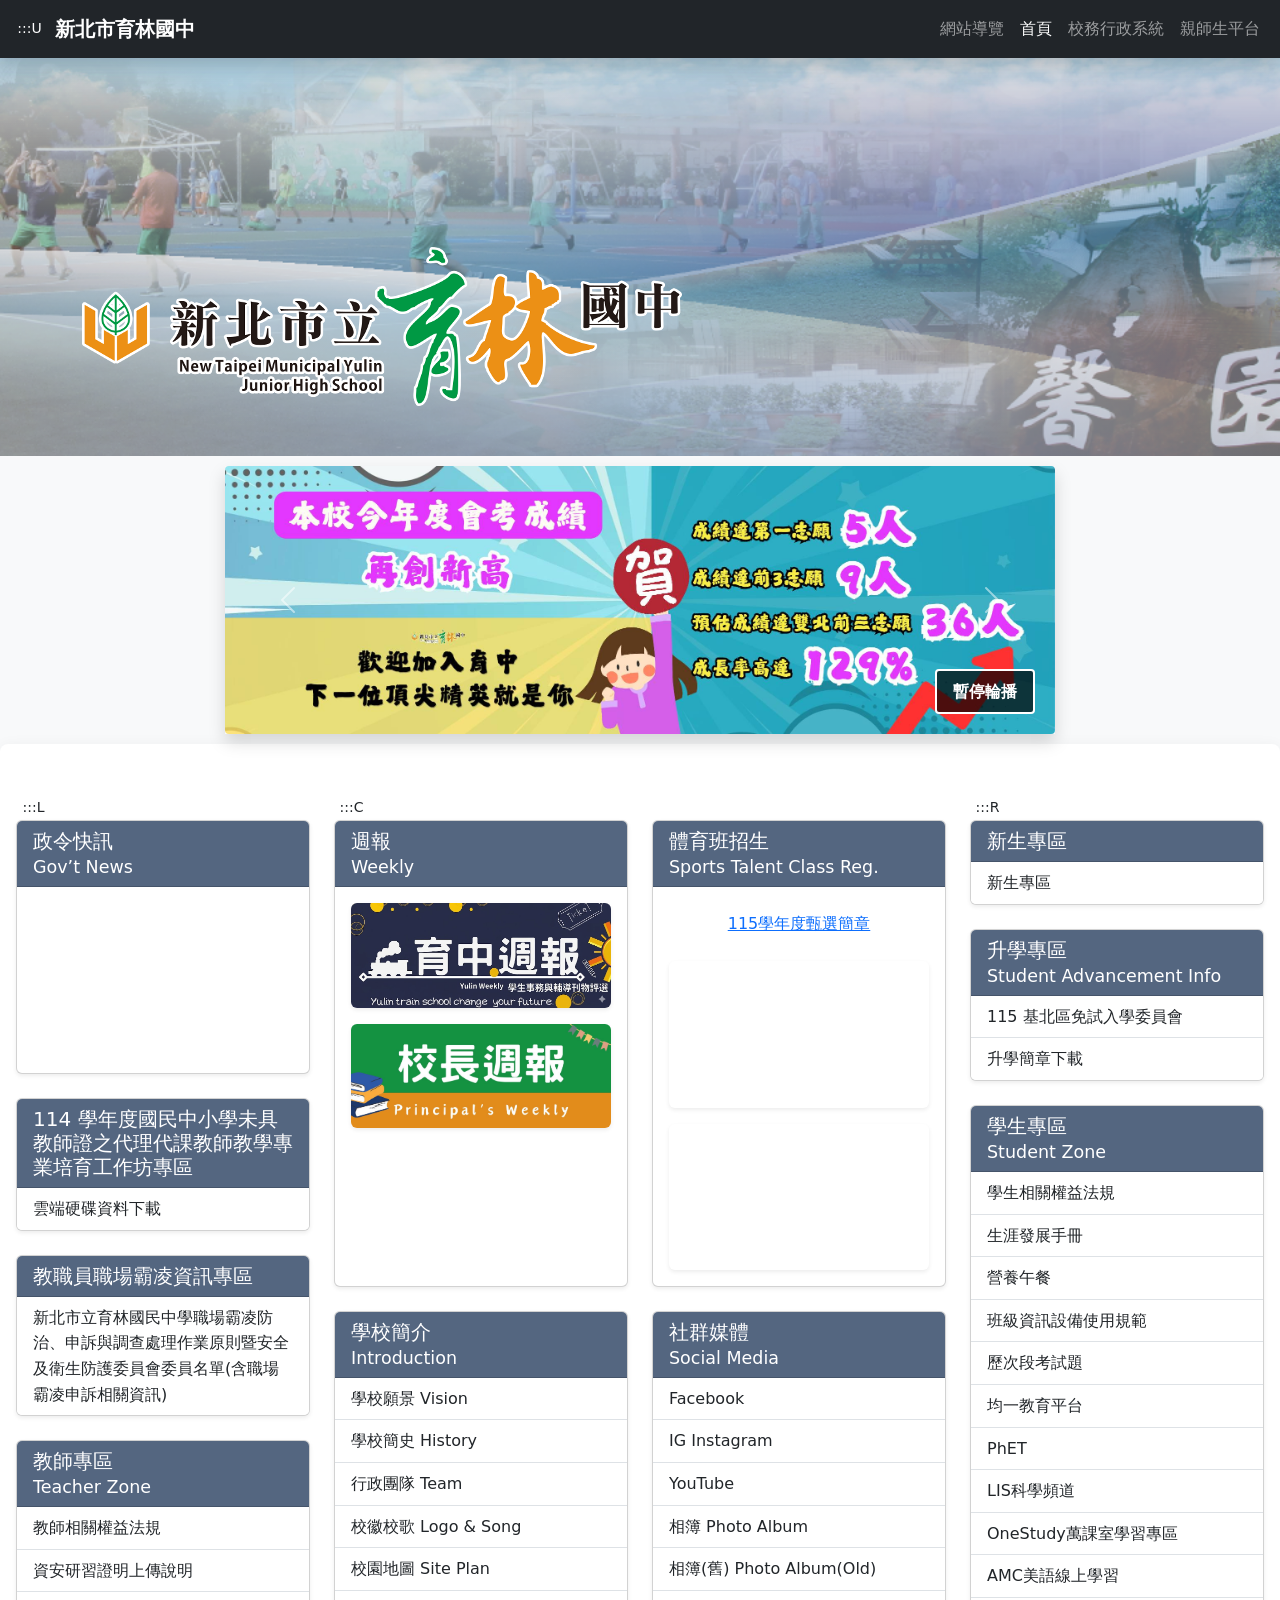
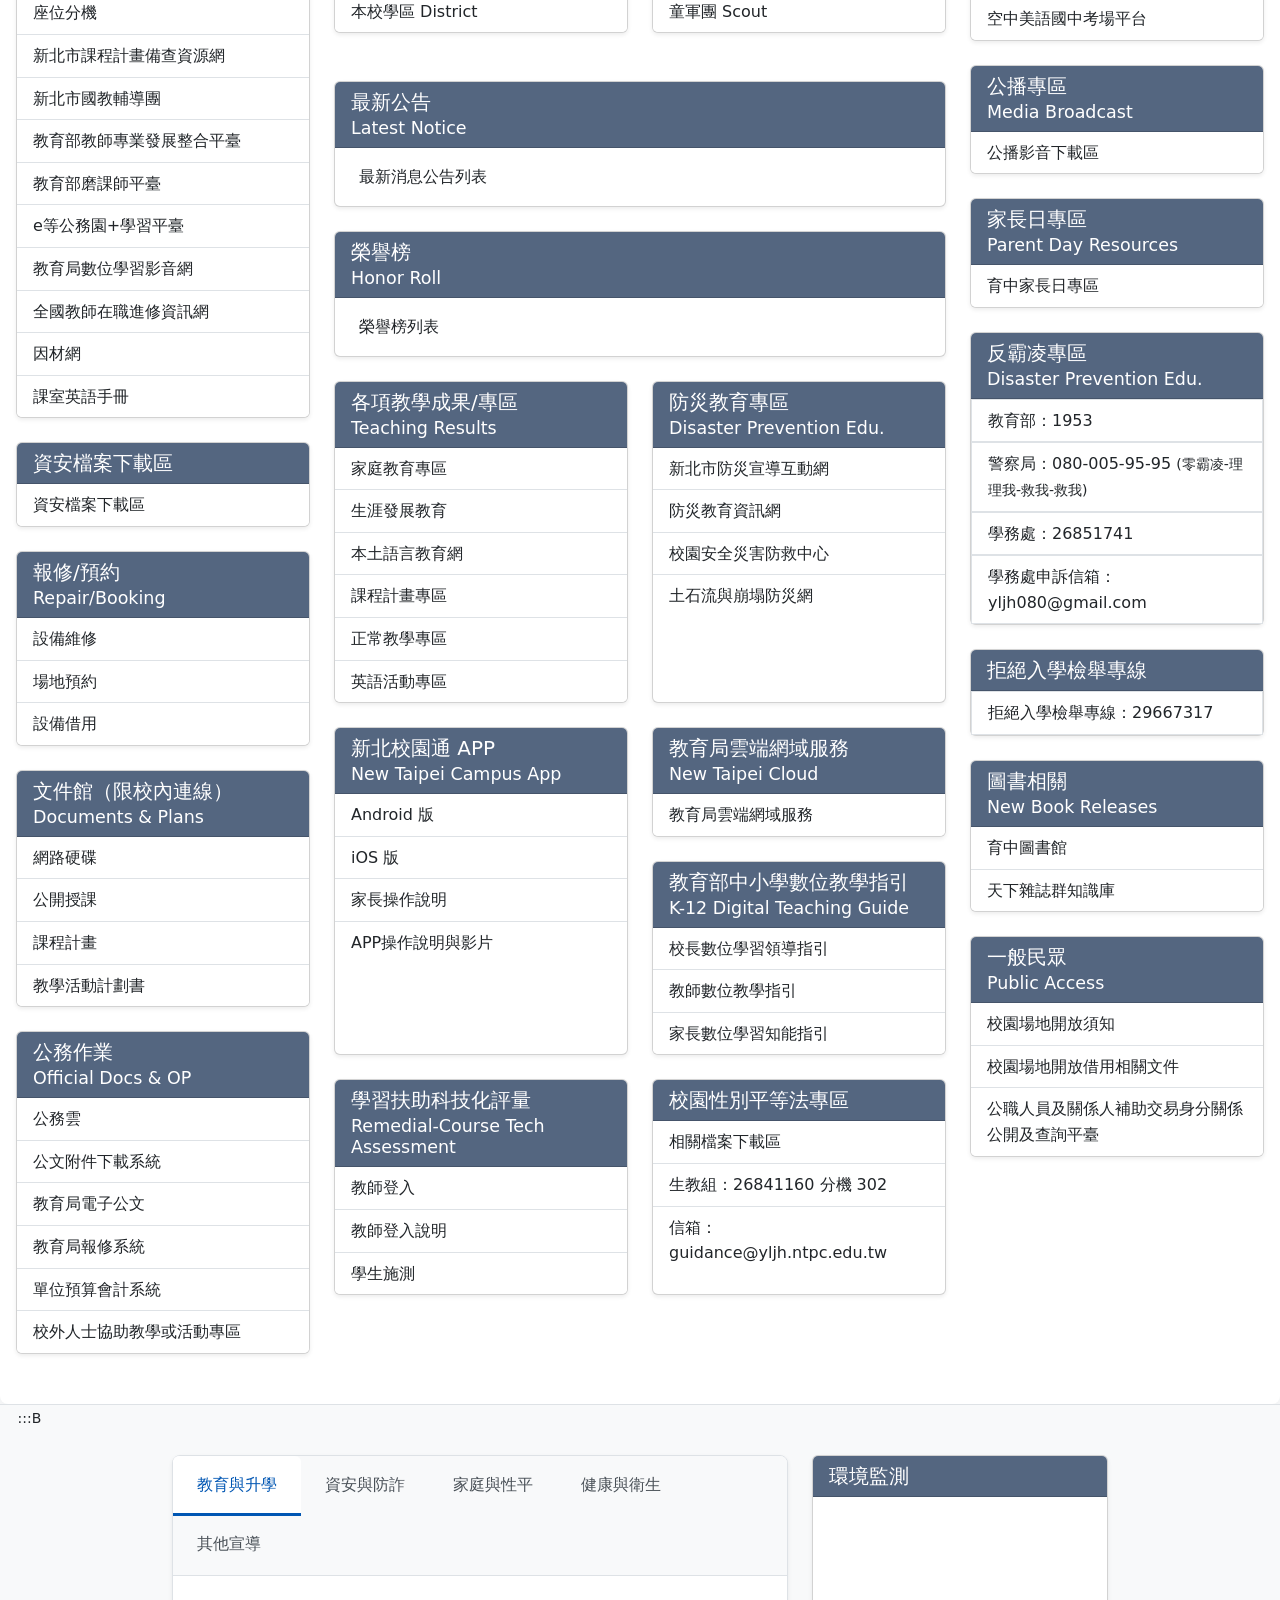
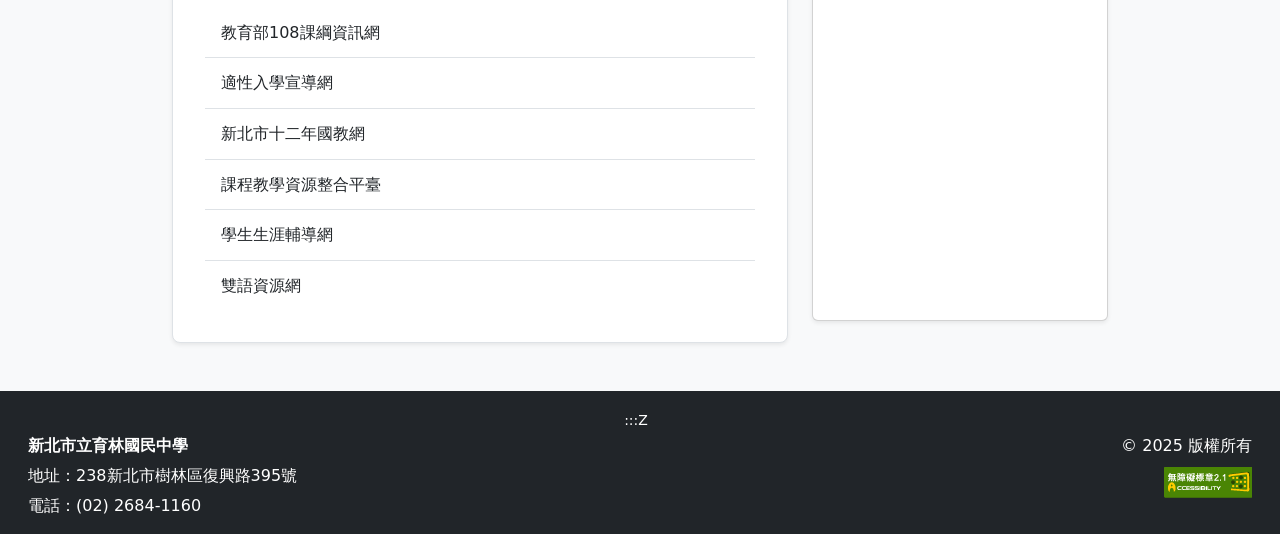
<file: index.html>
<!DOCTYPE html>
<html lang="zh-Hant">

<head>
	<meta charset="UTF-8">
	<meta name="viewport" content="width=device-width, initial-scale=1.0">
	<title>首頁 - 新北市立育林國中</title>

	<link rel="icon" href="images/logo.png" type="image/png">

	<link href="https://cdn.jsdelivr.net/npm/bootstrap@5.3.2/dist/css/bootstrap.min.css" rel="stylesheet">
	<link rel="stylesheet" href="css/style.css">
</head>

<body>

	<a href="#main-content" class="skip-link">跳過主導覽直接進入主要內容</a>

	<header role="banner">
		<nav class="navbar navbar-expand-lg navbar-dark bg-dark fixed-top shadow" aria-label="上方導覽連結區">
			<div class="container-fluid">
				<a href="#nav-home" id="accesskey-u" class="accesskey-marker" accesskey="U" title="上方導覽區">
					:::U<span class="visually-hidden-text">上方導覽區</span>
				</a>
				<div class="navbar-brand"><strong>新北市育林國中</strong></div>
				<button class="navbar-toggler" type="button" data-bs-toggle="collapse" data-bs-target="#navbarNav"
					aria-controls="navbarNav" aria-expanded="false" aria-label="切換導覽選單">
					<span class="navbar-toggler-icon"></span>
				</button>
				<div class="collapse navbar-collapse" id="navbarNav">
					<ul class="navbar-nav ms-auto">
						<li class="nav-item">
							<a id="nav-home" class="nav-link" href="sitemap.html" title="前往網站導覽頁">網站導覽</a>
						</li>
						<li class="nav-item">
							<a class="nav-link active" href="index.html" title="返回首頁">首頁</a>
						</li>
						<li class="nav-item">
							<a class="nav-link" href="https://esa.ntpc.edu.tw" target="_blank" rel="noopener noreferrer"
								title="校務行政系統(另開新視窗)">
								校務行政系統
								<span class="visually-hidden-text">(另開新視窗)</span>
							</a>
						</li>
						<li class="nav-item">
							<a class="nav-link" href="https://pts.ntpc.edu.tw" target="_blank" rel="noopener noreferrer"
								title="親師生平台(另開新視窗)">
								親師生平台
								<span class="visually-hidden-text">(另開新視窗)</span>
							</a>
						</li>
					</ul>
				</div>
			</div>
		</nav>
	</header>

	<section class="hero-banner" aria-label="校景背景區">
		<div class="container">
			<img src="images/school-title.png" alt="新北市立育林國民中學" class="banner-title-img">

			<h1 class="visually-hidden-text">新北市立育林國民中學 - 歡迎蒞臨本校網站</h1>
		</div>
	</section>

	<div class="container-fluid carousel-container col-md-8">
		<section id="main-carousel" class="carousel slide shadow" data-bs-ride="carousel"
			aria-roledescription="carousel" aria-label="校園重點活動輪播" aria-live="off">

			<div class="carousel-controls-extra">
				<button type="button" class="btn-pause" id="carouselPauseBtn" aria-label="停止輪播動畫">
					暫停輪播
				</button>
			</div>


			<div class="carousel-inner" id="carousel-inner-container"></div>

			<button class="carousel-control-prev" type="button" data-bs-target="#main-carousel" data-bs-slide="prev">
				<span class="carousel-control-prev-icon" aria-hidden="true"></span>
				<span class="visually-hidden">上一張投影片</span>
			</button>
			<button class="carousel-control-next" type="button" data-bs-target="#main-carousel" data-bs-slide="next">
				<span class="carousel-control-next-icon" aria-hidden="true"></span>
				<span class="visually-hidden">下一張投影片</span>
			</button>
		</section>
	</div>

	<main id="main-content" class="container-fluid content-section px-3" tabindex="-1">
		<div class="row">

			<nav class="col-md-3 order-md-1" aria-labelledby="left-column">
				<a href="#left-column" id="accesskey-l" class="accesskey-marker" accesskey="L" title="左側欄區">
					:::L<span class="visually-hidden-text">左側欄區</span>
				</a>
				<div id="left-column" class="visually-hidden-text" tabindex="-1">左側欄區</div>

				<!-- <div class="card shadow-sm mb-4">
					<div class="card-header bg-primary text-white">
						<h2 id="myschool-ntpc" class="h5 mb-0">
							新北市教育報告與創新支持系統問卷
						</h2>
					</div>
					<div class="list-group list-group-flush">
						<a href="https://myschool-ntpc.epa.ntnu.edu.tw/ques/114myschool_stu" target="_blank"
							class="list-group-item list-group-item-action py-2" title="學生問卷(另開新視窗)">學生問卷</a>
						<a href="https://myschool-ntpc.epa.ntnu.edu.tw/ques/114myschool_par" target="_blank"
							class="list-group-item list-group-item-action py-2" title="家長問卷(另開新視窗)">家長問卷</a>
						<a href="https://myschool-ntpc.epa.ntnu.edu.tw/ques/114myschool_tea" target="_blank"
							class="list-group-item list-group-item-action py-2" title="教師問卷(另開新視窗)">教師問卷</a>
						<a href="https://myschool-ntpc.epa.ntnu.edu.tw/ques/114myschool_sta" target="_blank"
							class="list-group-item list-group-item-action py-2" title="職員問卷(另開新視窗)">職員問卷</a>
					</div>
				</div> -->

				<div class="card shadow-sm mb-4">
					<div class="card-header bg-primary text-white">
						<h2 id="gov-news" class="h5 mb-0">
							政令快訊
							<span class="small text-white fw-normal mt-1 d-block">Gov’t News</span>
						</h2>
					</div>
					<div class="card-body p-2">
						<iframe src="https://web.ntpc.edu.tw/p/426-1000-1.php?Lang=zh-tw"
							title="政令快訊，新北市教育局提供，由教育局維護，若需無障礙協助請洽教育局資訊單位。"
							style="width: 100% !important; min-width: 100%; height: 170px; border: 0; display: block;"
							frameborder="0" loading="lazy" aria-label="政令快訊，新北市教育局提供，由教育局維護，若需無障礙協助請洽教育局資訊單位。">
							您的瀏覽器不支援框架功能，請點擊此處觀看<a href="https://web.ntpc.edu.tw/p/426-1000-1.php?Lang=zh-tw"
								target="_blank" title="政令快訊(另開新視窗)">政令快訊連結</a>。
						</iframe>
					</div>
				</div>

				<div class="card shadow-sm mb-4">
					<div class="card-header bg-primary text-white">
						<h2 id="workshop-for-no-license" class="h5 mb-0">
							114 學年度國民中小學未具教師證之代理代課教師教學專業培育工作坊專區
						</h2>
					</div>
					<div class="list-group list-group-flush">
						<a href="https://drive.google.com/drive/folders/1j_9RD5fpcoY3zfZkVhtP1jsBtTML1WvH?usp=sharing"
							target="_blank" class="list-group-item list-group-item-action py-2"
							title="雲端硬碟資料下載(另開新視窗)">雲端硬碟資料下載</a>
					</div>
				</div>

				<div class="card shadow-sm mb-4">
					<div class="card-header bg-primary text-white">
						<h2 id="teacher80" class="h5 mb-0">教職員職場霸凌資訊專區</h2>
					</div>
					<div class="list-group list-group-flush">
						<a href="https://drive.google.com/file/d/1KXAAG-YhvI7sPFzNJtIUfrDwMWzje9h3/view?usp=sharing"
							target="_blank" class="list-group-item list-group-item-action py-2"
							title="新北市立育林國民中學職場霸凌防治、申訴與調查處理作業原則暨安全及衛生防護委員會委員名單(含職場霸凌申訴相關資訊)(PDF檔)(另開新視窗)">新北市立育林國民中學職場霸凌防治、申訴與調查處理作業原則暨安全及衛生防護委員會委員名單(含職場霸凌申訴相關資訊)</a>
					</div>
				</div>

				<div class="card shadow-sm mb-4">
					<div class="card-header bg-primary text-white">
						<h2 id="for-teacher" class="h5 mb-0">
							教師專區
							<span class="small text-white fw-normal mt-1 d-block">Teacher Zone</span>
						</h2>
					</div>
					<div class="list-group list-group-flush">
						<a href="https://drive.google.com/drive/folders/1CBby84Fk_gaEmC0lfyZvZzoC4gFq9VrK?usp=drive_link"
							target="_blank" class="list-group-item list-group-item-action py-2"
							title="教師相關權益法規(另開新視窗)">教師相關權益法規</a>

						<a href="https://docs.google.com/document/d/1K802KvQtvH_qlkLHzlB9BcICoAXReFXT2PsKewkc5us"
							target="_blank" class="list-group-item list-group-item-action py-2"
							title="資安研習證明上傳說明(另開新視窗)">資安研習證明上傳說明</a>

						<!--
						<a href="https://docs.google.com/forms/d/e/1FAIpQLSek6-Mhh1AO0nmZsiYdXe1jnGAUi01G0h4s8XE58R2NAlnZqg/viewform"
							target="_blank" class="list-group-item list-group-item-action py-2"
							title="115學年度資安研習證明上傳(另開新視窗)">115學年度資安研習證明上傳</a>

						<a href="https://script.google.com/macros/s/AKfycbzLY0BGSE06iPPq627mH467KSPiKug0g7MpE468NeO1Ko0gSYRhohSz6cOQ-2xEeu0QZQ/exec"
							target="_blank" class="list-group-item list-group-item-action py-2"
							title="115學年度資安研習證明繳交查詢(另開新視窗)">115學年度資安研習證明繳交查詢</a>
						-->

						<a href="https://drive.google.com/file/d/11Y7DHB9tEg4KroMXQEVLKhYHCxeuBDdd/view?usp=sharing"
							target="_blank" class="list-group-item list-group-item-action py-2"
							title="座位分機(PDF檔)(另開新視窗)">座位分機</a>

						<a href="https://rrcp.ntpc.edu.tw/" target="_blank"
							class="list-group-item list-group-item-action py-2"
							title="新北市課程計畫備查資源網(另開新視窗)">新北市課程計畫備查資源網</a>

						<a href="https://ceag.ntpc.edu.tw/" target="_blank"
							class="list-group-item list-group-item-action py-2" title="新北市國教輔導團(另開新視窗)">新北市國教輔導團</a>

						<a href="http://teachernet.moe.edu.tw/" target="_blank"
							class="list-group-item list-group-item-action py-2"
							title="教育部教師專業發展整合平臺(另開新視窗)">教育部教師專業發展整合平臺</a>

						<a href="https://moocs.moe.edu.tw/moocs/#/home" target="_blank"
							class="list-group-item list-group-item-action py-2" title="教育部磨課師平臺(另開新視窗)">教育部磨課師平臺</a>

						<a href="https://elearn.hrd.gov.tw/mooc/" target="_blank"
							class="list-group-item list-group-item-action py-2" title="e等公務園+學習平臺(另開新視窗)">e等公務園+學習平臺</a>

						<a href="http://estudy.ntpc.edu.tw/" target="_blank"
							class="list-group-item list-group-item-action py-2" title="教育局數位學習影音網(另開新視窗)">教育局數位學習影音網</a>

						<a href="http://www.inservice.edu.tw/" target="_blank"
							class="list-group-item list-group-item-action py-2"
							title="全國教師在職進修資訊網(另開新視窗)">全國教師在職進修資訊網</a>

						<a href="https://adl.edu.tw/" target="_blank"
							class="list-group-item list-group-item-action py-2" title="因材網(另開新視窗)">因材網</a>

						<a href="https://vtedu.k12ea.gov.tw/uploads/16540475248210xRD7KHq.pdf" target="_blank"
							class="list-group-item list-group-item-action py-2" title="課室英語手冊(PDF檔)(另開新視窗)">
							課室英語手冊
						</a>
					</div>
				</div>

				<div class="card shadow-sm mb-4">
					<div class="card-header bg-primary text-white">
						<h2 id="security" class="h5 mb-0">
							資安檔案下載區
						</h2>
					</div>
					<div class="list-group list-group-flush">
						<a href="https://drive.google.com/drive/folders/1owT71TLN08tIfzN4mlE6UNr3hZIlSybN"
							target="_blank" class="list-group-item list-group-item-action py-2"
							title="資安檔案下載區(另開新視窗)">資安檔案下載區</a>
					</div>
				</div>

				<div class="card shadow-sm mb-4">
					<div class="card-header bg-primary text-white">
						<h2 id="repair-booking" class="h5 mb-0">
							報修/預約
							<span class="small text-white fw-normal mt-1 d-block">Repair/Booking</span>
						</h2>
					</div>
					<div class="list-group list-group-flush">
						<a href="https://esa.ntpc.edu.tw/web-maintain/templates/maintain_pub.html?schno=014569"
							target="_blank" class="list-group-item list-group-item-action py-2"
							title="設備維修(另開新視窗)">設備維修</a>

						<a href="https://esa.ntpc.edu.tw/web-classmgt/template/pub/pubmain.html?schno=014569"
							target="_blank" class="list-group-item list-group-item-action py-2"
							title="場地預約(另開新視窗)">場地預約</a>

						<a href="https://esa.ntpc.edu.tw/" target="_blank"
							class="list-group-item list-group-item-action py-2" title="設備借用(另開新視窗)">設備借用</a>
					</div>
				</div>

				<div class="card shadow-sm mb-4">
					<div class="card-header bg-primary text-white">
						<h2 id="doc" class="h5 mb-0">
							文件館（限校內連線）
							<span class="small text-white fw-normal mt-1 d-block">Documents & Plans</span>
						</h2>
					</div>
					<div class="list-group list-group-flush">
						<a href="http://10.241.109.10/modules/tad_uploader/" target="_blank"
							class="list-group-item list-group-item-action py-2" title="網路硬碟（限校內）(另開新視窗)">網路硬碟</a>

						<a href="http://10.241.109.10/modules/tad_uploader/index.php?of_cat_sn=3" target="_blank"
							class="list-group-item list-group-item-action py-2" title="公開授課（限校內）(另開新視窗)">公開授課</a>

						<a href="http://10.241.109.10/modules/tad_uploader/index.php?of_cat_sn=1" target="_blank"
							class="list-group-item list-group-item-action py-2" title="課程計畫（限校內）(另開新視窗)">課程計畫</a>

						<a href="http://10.241.109.10/modules/tad_uploader/index.php?of_cat_sn=2" target="_blank"
							class="list-group-item list-group-item-action py-2" title="教學活動計劃書（限校內）(另開新視窗)">教學活動計劃書</a>
					</div>
				</div>

				<!--			<div class="card shadow-sm mb-4">-->
				<!--				<div class="card-header bg-primary text-white">-->
				<!--					<h2 id="ntpc-edu-cloud" class="h5 mb-0">-->
				<!--						教育局雲端網域服務-->
				<!--						<span class="small text-white fw-normal mt-1 d-block">New Taipei Cloud</span>-->
				<!--					</h2>-->
				<!--				</div>-->
				<!--				<div class="list-group list-group-flush">-->
				<!--					<a href="https://mis.ntpc.edu.tw/p/405-1001-7255,c865.php?Lang=zh-tw"-->
				<!--					   target="_blank"-->
				<!--					   class="list-group-item list-group-item-action py-2"-->
				<!--					   title="教育局雲端網域服務(另開新視窗)">教育局雲端網域服務</a>-->
				<!--				</div>-->
				<!--			</div>-->

				<!--			<div class="card shadow-sm mb-4">-->
				<!--				<div class="card-header bg-primary text-white">-->
				<!--					<h2 id="digital-teaching-guide" class="h5 mb-0">-->
				<!--						教育部中小學數位教學指引-->
				<!--						<span class="small text-white fw-normal mt-1 d-block">K-12 Digital Teaching Guide</span>-->
				<!--					</h2>-->
				<!--				</div>-->
				<!--				<div class="list-group list-group-flush">-->
				<!--					<a href="https://drive.google.com/file/d/1JJlpPT-wybHU40LhVulp72h02WSbbM5c/view?usp=drive_link"-->
				<!--					   target="_blank"-->
				<!--					   class="list-group-item list-group-item-action py-2"-->
				<!--					   title="校長數位學習領導指引(PDF檔)(另開新視窗)">校長數位學習領導指引</a>-->

				<!--					<a href="https://drive.google.com/file/d/1Pte_FKO6ucwSc4fuxr9GCTf2BRTjg7gn/view?usp=drive_link"-->
				<!--					   target="_blank"-->
				<!--					   class="list-group-item list-group-item-action py-2"-->
				<!--					   title="教師數位教學指引(PDF檔)(另開新視窗)">教師數位教學指引</a>-->

				<!--					<a href="https://drive.google.com/file/d/1rLws_NVuwcio0ENpygXlS81sycJTqLPv/view?usp=drive_link"-->
				<!--					   target="_blank"-->
				<!--					   class="list-group-item list-group-item-action py-2"-->
				<!--					   title="家長數位學習知能指引(PDF檔)(另開新視窗)">家長數位學習知能指引 </a>-->
				<!--				</div>-->
				<!--			</div>-->

				<div class="card shadow-sm">
					<div class="card-header bg-primary text-white">
						<h2 id="official-docs-op" class="h5 mb-0">
							公務作業
							<span class="small text-white fw-normal mt-1 d-block">Official Docs & OP</span>
						</h2>
					</div>
					<div class="list-group list-group-flush">
						<a href="https://cloud2.ntpc.gov.tw/" target="_blank"
							class="list-group-item list-group-item-action py-2" title="公務雲(另開新視窗)">公務雲</a>

						<a href="http://doc2-attach.ntpc.gov.tw/ntpc_sodatt/" target="_blank"
							class="list-group-item list-group-item-action py-2" title="公文附件下載系統(另開新視窗)">公文附件下載系統</a>

						<a href="https://163.20.240.1/jsp/c_announce/parent/eduannouncelist2_all.jsp?schno=019999&amp;annlib=workflow"
							target="_blank" class="list-group-item list-group-item-action py-2"
							title="教育局電子公文(另開新視窗)">教育局電子公文</a>

						<a href="http://cc.ntpc.edu.tw/" target="_blank"
							class="list-group-item list-group-item-action py-2" title="教育局報修系統(另開新視窗)">教育局報修系統</a>

						<a href="https://accounting-x1.moe.gov.tw/default.aspx" target="_blank"
							class="list-group-item list-group-item-action py-2" title="單位預算會計系統(另開新視窗)">單位預算會計系統</a>

						<a href="https://drive.google.com/drive/folders/1wMrNWX1dgYl1n8IfAvKLgLSoV0wXxuHH"
							target="_blank" class="list-group-item list-group-item-action py-2"
							title="校外人士協助教學或活動專區(另開新視窗)">校外人士協助教學或活動專區</a>
					</div>
				</div>
			</nav>

			<section class="col-md-6 order-md-2" aria-labelledby="center-column">
				<a href="#center-column" id="accesskey-c" class="accesskey-marker" accesskey="C" title="中央主要內容區">
					:::C<span class="visually-hidden-text">中央主要內容區</span>
				</a>
				<div id="center-column" class="visually-hidden-text" tabindex="-1">中央主要內容區</div>

				<div class="row mb-4">
					<div class="col-md-6 ">
						<div class="card shadow-sm h-100">
							<div class="card-header bg-primary text-white">
								<h2 id="weekly" class="h5 mb-0">
									週報
									<span class="small text-white fw-normal mt-1 d-block">Weekly</span>
								</h2>
							</div>
							<div class="card-body d-flex flex-column align-items-center">
								<a href="https://drive.google.com/drive/folders/1AxW0Mw0AIJKD5ngX9ZOucttAKLTTUtqa?usp=sharing"
									target="_blank" rel="noopener noreferrer" title="觀看育中週報(另開新視窗)" class="mb-3 w-100">
									<img src="images/育中週報.jpg"
										alt="育中週報 Yulin Weekly：Yulin train school change your future."
										class="img-fluid rounded shadow-sm w-100">
									<span class="visually-hidden-text">育中週報(另開新視窗)</span>
								</a>

								<a href="https://yljh-master-demo.blogspot.com/" target="_blank"
									rel="noopener noreferrer" title="觀看校長週報(另開新視窗)" class="w-100">
									<img src="images/校長週報.jpg" alt="校長週報 Principal's Weekly"
										class="img-fluid rounded shadow-sm w-100">
									<span class="visually-hidden-text">校長週報(另開新視窗)</span>
								</a>
							</div>
						</div>
					</div>

					<div class="col-md-6">
						<div class="card shadow-sm h-100">
							<div class="card-header bg-primary text-white">
								<h2 id="sports-talent" class="h5 mb-0">
									體育班招生
									<span class="small text-white fw-normal mt-1 d-block">Sports Talent Class
										Reg.</span>
								</h2>
							</div>
							<div class="card-body d-flex flex-column">
								<div class="mb-3">
									<a href="https://drive.google.com/file/d/1aiJiIl09uNJzCuTaPSTsBd-VsehrBS8i/view"
										class="btn btn-link w-100 py-2 d-flex align-items-center justify-content-center"
										target="_blank" rel="noopener noreferrer" title="115學年度甄選簡章(PDF檔)(另開新視窗)">
										115學年度甄選簡章
										<span class="visually-hidden-text">115學年度甄選簡章(另開新視窗)</span>
									</a>
								</div>

								<div class="ratio ratio-16x9 shadow-sm rounded overflow-hidden mb-3">
									<iframe src="https://www.youtube.com/embed/8gyFEHoE_dk"
										title="YouTube 影片：體育班跆拳道宣傳影片"
										allow="accelerometer; autoplay; clipboard-write; encrypted-media; gyroscope; picture-in-picture"
										allowfullscreen loading="lazy">
									</iframe>
								</div>

								<div class="ratio ratio-16x9 shadow-sm rounded overflow-hidden">
									<iframe src="https://www.youtube.com/embed/0C4sM1P_h1I"
										title="YouTube 影片：體育班擊劍隊宣傳影片"
										allow="accelerometer; autoplay; clipboard-write; encrypted-media; gyroscope; picture-in-picture"
										allowfullscreen loading="lazy">
									</iframe>
								</div>
							</div>
						</div>
					</div>
				</div>

				<div class="row mb-4">
					<div class="col-md-6 mb-4">
						<div class="card shadow-sm">
							<div class="card-header bg-primary text-white">
								<h2 id="school-intro" class="h5 mb-0">
									學校簡介
									<span class="small text-white fw-normal mt-1 d-block">Introduction</span>
								</h2>
							</div>
							<div class="list-group list-group-flush">
								<a href="https://sites.google.com/yljh.ntpc.edu.tw/intro/vision" target="_blank"
									class="list-group-item list-group-item-action py-2" title="學校願景 Vision(另開新視窗)">學校願景
									Vision</a>

								<a href="https://sites.google.com/yljh.ntpc.edu.tw/intro/history" target="_blank"
									class="list-group-item list-group-item-action py-2" title="學校簡史 History(另開新視窗)">學校簡史
									History</a>

								<a href="https://sites.google.com/yljh.ntpc.edu.tw/intro/team" target="_blank"
									class="list-group-item list-group-item-action py-2" title="行政團隊 Team(另開新視窗)">行政團隊
									Team</a>

								<a href="https://sites.google.com/yljh.ntpc.edu.tw/intro/logo-song" target="_blank"
									class="list-group-item list-group-item-action py-2"
									title="校徽校歌 Logo & Song(另開新視窗)">校徽校歌 Logo & Song</a>

								<a href="https://sites.google.com/yljh.ntpc.edu.tw/intro/site-plan" target="_blank"
									class="list-group-item list-group-item-action py-2"
									title="校園地圖 Site Plan(另開新視窗)">校園地圖 Site Plan</a>

								<a href="https://sites.google.com/yljh.ntpc.edu.tw/intro/district" target="_blank"
									class="list-group-item list-group-item-action py-2"
									title="本校學區 District(另開新視窗)">本校學區 District</a>
							</div>
						</div>
					</div>

					<div class="col-md-6">
						<div class="card shadow-sm">
							<div class="card-header bg-primary text-white">
								<h2 id="social-media" class="h5 mb-0">
									社群媒體
									<span class="small text-white fw-normal mt-1 d-block">Social Media</span>
								</h2>
							</div>
							<div class="list-group list-group-flush">
								<a href="https://www.facebook.com/ntpc.yljh/" target="_blank"
									class="list-group-item list-group-item-action py-2"
									title="Facebook(另開新視窗)">Facebook</a>

								<a href="https://www.instagram.com/ntpcyljh/" target="_blank"
									class="list-group-item list-group-item-action py-2" title="IG Instagram(另開新視窗)">IG
									Instagram</a>

								<a href="https://www.youtube.com/channel/UCX3p8WELZdhaRAl_SurEtfw/playlists"
									target="_blank" class="list-group-item list-group-item-action py-2"
									title="YouTube(另開新視窗)">YouTube</a>

								<a href="https://sites.google.com/yljh.ntpc.edu.tw/albums/" target="_blank"
									class="list-group-item list-group-item-action py-2" title="相簿 Photo Album(另開新視窗)">相簿
									Photo Album</a>

								<a href="https://drive.google.com/drive/folders/0B3Dz5PILe0YbWmQyOHdNTWZ1WTg?resourcekey=0-cChWAuXA3ZTNuLZWBAQ2CQ"
									target="_blank" class="list-group-item list-group-item-action py-2"
									title="相簿(舊) Photo Album(Old)(另開新視窗)">相簿(舊) Photo Album(Old)</a>

								<a href="https://www.facebook.com/ncscout136/" target="_blank"
									class="list-group-item list-group-item-action py-2" title="童軍團 Scout(另開新視窗)">童軍團
									Scout</a>
							</div>
						</div>
					</div>
				</div>

				<div class="card shadow-sm mb-4">
					<div class="card-header bg-primary text-white">
						<h2 id="news-heading" class="h5 mb-0">
							最新公告
							<span class="small text-white fw-normal mt-1 d-block">Latest Notice</span>
						</h2>
					</div>
					<div class="card-body p-2">
						<!--					<iframe-->
						<!--							src="https://esa.ntpc.edu.tw/web-announce/rest/service/view/public/OFJQdXFmQXJyaTF1WTR3YytNaC9iQTN4WW1nWWc3UGcrWG5KVjFCalJjVT0"-->
						<!--							title="新北市育林國中最新消息公告列表，使用新北市教育局校務行政系統訊息公告模組，由教育局維護，若需無障礙協助請洽教育局資訊單位。"-->
						<!--							width="100%"-->
						<!--							height="600"-->
						<!--							style="border: 0; border-radius: 8px;"-->
						<!--							loading="lazy"-->
						<!--							aria-label="新北市育林國中最新消息公告列表，使用新北市教育局校務行政系統訊息公告模組，由教育局維護，若需無障礙協助請洽教育局資訊單位。">-->
						<!--						您的瀏覽器不支援框架功能，請點擊此處觀看<a href="https://esa.ntpc.edu.tw/web-announce/rest/service/view/public/OFJQdXFmQXJyaTF1WTR3YytNaC9iQTN4WW1nWWc3UGcrWG5KVjFCalJjVT0" target="_blank" title="最新公告內容(另開新視窗)">最新公告連結</a>。-->
						<!--					</iframe>-->
						<div class="list-group list-group-flush">
							<a href="https://esa.ntpc.edu.tw/web-announce/rest/service/view/public/ZmZrdi9CZkpGTkZMZ25VRFhIaVozUGZVMkhmempGRDRaNFUvTytXOVdycz0"
								target="_blank" class="list-group-item list-group-item-action py-2"
								title="最新消息公告列表(另開新視窗)">最新消息公告列表</a>
						</div>
					</div>
				</div>

				<div class="card shadow-sm mb-4">
					<div class="card-header bg-primary text-white">
						<h2 id="honor-roll" class="h5 mb-0">
							榮譽榜
							<span class="small text-white fw-normal mt-1 d-block">Honor Roll</span>
						</h2>
					</div>
					<div class="card-body p-2">
						<!--					<iframe-->
						<!--							src="https://esa.ntpc.edu.tw/web-heromgt/rest/service/view/public/WVFYTWN4Zy9GRlBrTDlkSEJZUmRnakZFRVBkNlhhUXRJSHRFRG9ENWZ3MD0"-->
						<!--							title="新北市育林國中榮譽榜，使用新北市教育局校務行政系統競賽獎勵公告模組，由教育局維護，若需無障礙協助請洽教育局資訊單位。"-->
						<!--							style="width: 100% !important; min-width: 100%; height: 600px; border: 0; display: block;"-->
						<!--							loading="lazy"-->
						<!--							aria-label="新北市育林國中榮譽榜，使用新北市教育局校務行政系統競賽獎勵公告模組，由教育局維護，若需無障礙協助請洽教育局資訊單位。">-->
						<!--						您的瀏覽器不支援框架功能，請點擊此處觀看<a href="https://esa.ntpc.edu.tw/web-heromgt/rest/service/view/public/WVFYTWN4Zy9GRlBrTDlkSEJZUmRnakZFRVBkNlhhUXRJSHRFRG9ENWZ3MD0" target="_blank" title="榮譽榜內容(另開新視窗)">榮譽榜連結</a>。-->
						<!--					</iframe>-->
						<div class="list-group list-group-flush">
							<a href="https://esa.ntpc.edu.tw/web-heromgt/rest/service/view/public/bE5CSC9OdmxtT3lRL2FrYSszdkwzbTBBVUozV2xiTEVIc0dWV01TMy9yWT0"
								target="_blank" class="list-group-item list-group-item-action py-2"
								title="榮譽榜列表(另開新視窗)">榮譽榜列表</a>
						</div>
					</div>
				</div>

				<div class="row">
					<div class="col-md-6">
						<div class="card shadow-sm h-100">
							<div class="card-header bg-primary text-white">
								<h2 id="teaching-results" class="h5 mb-0">
									各項教學成果/專區
									<span class="small text-white fw-normal mt-1 d-block">Teaching Results</span>
								</h2>
							</div>
							<div class="list-group list-group-flush">
								<a href="https://drive.google.com/drive/folders/10fGcBmuho1boaZbdxKF6DjDSh1q6DQ8L"
									target="_blank" class="list-group-item list-group-item-action py-2"
									title="家庭教育專區(另開新視窗)">家庭教育專區</a>

								<a href="https://drive.google.com/drive/u/0/folders/1rAAuyeL9MjgpQlNyL3WLhXq1bGM1gk8m"
									target="_blank" class="list-group-item list-group-item-action py-2"
									title="生涯發展教育(另開新視窗)">生涯發展教育</a>

								<a href="https://sites.google.com/yljh.ntpc.edu.tw/native-language/%E9%A6%96%E9%A0%81"
									target="_blank" class="list-group-item list-group-item-action py-2"
									title="本土語言教育網(另開新視窗)">本土語言教育網</a>

								<a href="https://drive.google.com/drive/folders/1ucBZVqvFOvaNXVDb5JyXE2UQFK64WcTc"
									target="_blank" class="list-group-item list-group-item-action py-2"
									title="課程計畫專區(另開新視窗)">課程計畫專區</a>

								<a href="https://drive.google.com/drive/folders/1uYIUQAD7SywFYtu6P2N1KOZ1owcGIvI8"
									target="_blank" class="list-group-item list-group-item-action py-2"
									title="正常教學專區(另開新視窗)">正常教學專區</a>

								<a href="https://drive.google.com/drive/folders/1RnYxSa7ST05PMh_fWmDsWwdXAMv9tcgS"
									target="_blank" class="list-group-item list-group-item-action py-2"
									title="英語活動專區(另開新視窗)">英語活動專區</a>
							</div>
						</div>
					</div>

					<div class="col-md-6">
						<div class="card shadow-sm h-100">
							<div class="card-header bg-primary text-white">
								<h2 id="disaster-edu" class="h5 mb-0">
									防災教育專區
									<span class="small text-white fw-normal mt-1 d-block">Disaster Prevention
										Edu.</span>
								</h2>
							</div>
							<div class="list-group list-group-flush">
								<a href="https://www.dsc.ntpc.gov.tw/" target="_blank" rel="noopener noreferrer"
									class="list-group-item list-group-item-action py-2"
									title="新北市防災宣導互動網(另開新視窗)">新北市防災宣導互動網</a>

								<a href="https://disaster.moe.edu.tw/" target="_blank" rel="noopener noreferrer"
									class="list-group-item list-group-item-action py-2"
									title="防災教育資訊網(另開新視窗)">防災教育資訊網</a>

								<a href="https://csrc.edu.tw/" target="_blank" rel="noopener noreferrer"
									class="list-group-item list-group-item-action py-2"
									title="教育部校園安全暨災害防救通報處理中心 (另開新視窗)">校園安全災害防救中心</a>

								<a href="https://246.ardswc.gov.tw/Default/Index/Index" target="_blank"
									rel="noopener noreferrer" class="list-group-item list-group-item-action py-2"
									title="土石流及大規模崩塌防災資訊網 (另開新視窗)">土石流與崩塌防災網</a>
							</div>
						</div>
					</div>

					<div class="col-md-6 mt-4">
						<div class="card shadow-sm h-100">
							<div class="card-header bg-primary text-white">
								<h2 id="ntpc-app" class="h5 mb-0">
									新北校園通 APP
									<span class="small text-white fw-normal mt-1 d-block">New Taipei Campus App</span>
								</h2>
							</div>
							<div class="list-group list-group-flush">
								<a href="https://play.google.com/store/apps/details?id=tw.com.ischool.ntpc&hl=zh_TW&gl=US&pli=1"
									target="_blank" class="list-group-item list-group-item-action py-2"
									title="下載 Android 版(另開新視窗)">Android 版</a>

								<a href="https://apps.apple.com/tw/app/%E6%96%B0%E5%8C%97%E6%A0%A1%E5%9C%92%E9%80%9A/id1065747651"
									target="_blank" class="list-group-item list-group-item-action py-2"
									title="下載 iOS 版(另開新視窗)">iOS 版</a>

								<a href="https://drive.google.com/file/d/1xe5eriHa_KyzrgX589zG1nAH_lOx681k/view?usp=sharing"
									target="_blank" class="list-group-item list-group-item-action py-2"
									title="家長操作說明(PDF檔)(另開新視窗)">家長操作說明</a>

								<a href="https://mis.ntpc.edu.tw/p/406-1001-5733,r2.php?Lang=zh-tw" target="_blank"
									class="list-group-item list-group-item-action py-2"
									title="APP操作說明與影片(另開新視窗)">APP操作說明與影片</a>
							</div>
						</div>
					</div>

					<div class="col-md-6 mt-4">
						<div class="card shadow-sm">
							<div class="card-header bg-primary text-white">
								<h2 id="ntpc-edu-cloud" class="h5 mb-0">
									教育局雲端網域服務
									<span class="small text-white fw-normal mt-1 d-block">New Taipei Cloud</span>
								</h2>
							</div>
							<div class="list-group list-group-flush">
								<a href="https://mis.ntpc.edu.tw/p/405-1001-7255,c865.php?Lang=zh-tw" target="_blank"
									class="list-group-item list-group-item-action py-2"
									title="教育局雲端網域服務(另開新視窗)">教育局雲端網域服務</a>
							</div>
						</div>

						<div class="card shadow-sm mt-4">
							<div class="card-header bg-primary text-white">
								<h2 id="digital-teaching-guide" class="h5 mb-0">
									教育部中小學數位教學指引
									<span class="small text-white fw-normal mt-1 d-block">K-12 Digital Teaching
										Guide</span>
								</h2>
							</div>
							<div class="list-group list-group-flush">
								<a href="https://drive.google.com/file/d/1JJlpPT-wybHU40LhVulp72h02WSbbM5c/view?usp=drive_link"
									target="_blank" class="list-group-item list-group-item-action py-2"
									title="校長數位學習領導指引(PDF檔)(另開新視窗)">校長數位學習領導指引</a>

								<a href="https://drive.google.com/file/d/1Pte_FKO6ucwSc4fuxr9GCTf2BRTjg7gn/view?usp=drive_link"
									target="_blank" class="list-group-item list-group-item-action py-2"
									title="教師數位教學指引(PDF檔)(另開新視窗)">教師數位教學指引</a>

								<a href="https://drive.google.com/file/d/1rLws_NVuwcio0ENpygXlS81sycJTqLPv/view?usp=drive_link"
									target="_blank" class="list-group-item list-group-item-action py-2"
									title="家長數位學習知能指引(PDF檔)(另開新視窗)">家長數位學習知能指引 </a>
							</div>
						</div>
					</div>

					<div class="col-md-6 mt-4">
						<div class="card shadow-sm">
							<div class="card-header bg-primary text-white">
								<h2 id="remedial-course-tech-assessment" class="h5 mb-0">
									學習扶助科技化評量
									<span class="small text-white fw-normal mt-1 d-block">Remedial-Course Tech
										Assessment</span>
								</h2>
							</div>
							<div class="list-group list-group-flush">
								<a href="https://exam.tcte.edu.tw/tbt_html/" target="_blank"
									class="list-group-item list-group-item-action py-2" title="教師登入(另開新視窗)">教師登入</a>

								<a href="https://drive.google.com/drive/folders/1Bz6nSuie1QekPjXKoe4wU7SizpkRC97u?usp=sharing"
									target="_blank" class="list-group-item list-group-item-action py-2"
									title="教師登入說明(PDF檔)(另開新視窗)">教師登入說明 </a>

								<a href="https://exam2.tcte.edu.tw/teac_school/" target="_blank"
									class="list-group-item list-group-item-action py-2" title="學生施測(另開新視窗)">學生施測</a>
							</div>
						</div>
					</div>

					<div class="col-md-6 mt-4">
						<div class="card shadow-sm h-100">
							<div class="card-header bg-primary text-white">
								<h2 id="gender-equality" class="h5 mb-0">
									校園性別平等法專區
								</h2>
							</div>
							<!--						<ul class="list-group list-group-flush list-unstyled">-->
							<!--							<li>-->
							<!--								<a href="https://drive.google.com/drive/folders/1oZFv0HF-Tzb41CfXYk3gDF2UdInEWmI9"-->
							<!--								   target="_blank"-->
							<!--								   class="list-group-item list-group-item-action py-2"-->
							<!--								   title="相關檔案下載區(另開新視窗)">相關檔案下載區</a>-->
							<!--							</li>-->
							<!--							<li>-->
							<!--								<a href="tel:0226841160,302" class="list-group-item list-group-item-action">-->
							<!--									生教組：26841160 分機 302-->
							<!--								</a>-->
							<!--							</li>-->
							<!--							<li>-->
							<!--								<a href="mailto:guidance@yljh.ntpc.edu.tw" class="list-group-item list-group-item-action">-->
							<!--									信箱：guidance@yljh.ntpc.edu.tw-->
							<!--								</a>-->
							<!--							</li>-->
							<!--						</ul>-->

							<div class="list-group list-group-flush">
								<a href="https://drive.google.com/drive/folders/1oZFv0HF-Tzb41CfXYk3gDF2UdInEWmI9"
									target="_blank" class="list-group-item list-group-item-action py-2"
									title="相關檔案下載區(另開新視窗)">相關檔案下載區</a>

								<a href="tel:0226841160,302" class="list-group-item list-group-item-action">
									生教組：26841160 分機 302
								</a>

								<a href="mailto:guidance@yljh.ntpc.edu.tw"
									class="list-group-item list-group-item-action">
									信箱：guidance@yljh.ntpc.edu.tw
								</a>
							</div>
						</div>
					</div>
				</div>
			</section>

			<aside class="col-md-3 order-md-3" aria-labelledby="right-column">
				<a href="#right-column" id="accesskey-r" class="accesskey-marker" accesskey="R" title="右側欄區">
					:::R<span class="visually-hidden-text">右側欄區</span>
				</a>
				<div id="right-column" class="visually-hidden-text" tabindex="-1">右側欄區</div>

				<div class="card shadow-sm mb-4">
					<div class="card-header bg-primary text-white">
						<h2 id="for-new-student" class="h5 mb-0">新生專區</h2>
					</div>
					<div class="list-group list-group-flush">
						<a href="https://drive.google.com/drive/folders/1mYrsUnZp0kTATWbTqxtiYgIAoDUy2LSg"
							target="_blank" class="list-group-item list-group-item-action py-2"
							title="新生專區(另開新視窗)">新生專區</a>
					</div>
				</div>

				<div class="card shadow-sm mb-4">
					<div class="card-header bg-primary text-white">
						<h2 id="student-advancement-info" class="h5 mb-0">
							升學專區
							<span class="small text-white fw-normal mt-1 d-block">Student Advancement Info</span>
						</h2>
					</div>
					<div class="list-group list-group-flush">
						<a href="https://ttk.entry.edu.tw/NoExamImitate_TP/NoExamImitate/Apps/Page/Public/ChooseSys.aspx"
							target="_blank" class="list-group-item list-group-item-action py-2"
							title="115 基北區免試入學委員會(另開新視窗)">115 基北區免試入學委員會</a>

						<a href="https://drive.google.com/drive/folders/19J2cQy6qYRmD4ipAdJkbg3VTAwK8fIJi?usp=drive_link"
							target="_blank" class="list-group-item list-group-item-action py-2"
							title="升學簡章下載(另開新視窗)">升學簡章下載</a>
					</div>
				</div>

				<div class="card shadow-sm mb-4">
					<div class="card-header bg-primary text-white">
						<h2 id="for-student" class="h5 mb-0">
							學生專區
							<span class="small text-white fw-normal mt-1 d-block">Student Zone</span>
						</h2>
					</div>
					<div class="list-group list-group-flush">
						<a href="https://drive.google.com/drive/folders/1z5rDNVcVfxSkRrSPH3VCiADpwQ2-2MIJ?usp=drive_link"
							target="_blank" class="list-group-item list-group-item-action py-2"
							title="學生相關權益法規(另開新視窗)">學生相關權益法規</a>

						<a href="https://drive.google.com/drive/folders/1Z0_WlTIHuygi1XvxuQceLqRUmumMMyYc?usp=sharing"
							target="_blank" class="list-group-item list-group-item-action py-2"
							title="生涯發展手冊(另開新視窗)">生涯發展手冊</a>

						<a href="https://drive.google.com/drive/u/0/folders/10m1gsJvk9MQQpIxOmTq44fZXCAYRZkk6"
							target="_blank" class="list-group-item list-group-item-action py-2"
							title="營養午餐(另開新視窗)">營養午餐</a>

						<!-- <a href="https://drive.google.com/drive/folders/1XVtp3l4x8lPK9AO2vouXTewlOlgxy98t?usp=sharing"
							target="_blank" class="list-group-item list-group-item-action py-2"
							title="班級試行課表(另開新視窗)">班級試行課表</a> -->

						<a href="https://drive.google.com/file/d/1K485k-r5SB_ZskwqK6ItgOTpn_8Tce_k/view?usp=sharing"
							target="_blank" class="list-group-item list-group-item-action py-2"
							title="班級資訊設備使用規範(PDF檔)(另開新視窗)">班級資訊設備使用規範</a>

						<a href="https://drive.google.com/drive/folders/1ZbiVyrUKexAvaIdZbSk-Jvn9cLoB3CGM?usp=sharing"
							target="_blank" class="list-group-item list-group-item-action py-2"
							title="歷次段考試題(另開新視窗)">歷次段考試題</a>

						<a href="https://www.junyiacademy.org/" target="_blank"
							class="list-group-item list-group-item-action py-2" title="均一教育平台(另開新視窗)">均一教育平台</a>

						<a href="https://phet.colorado.edu/zh_TW/" target="_blank"
							class="list-group-item list-group-item-action py-2" title="PhET(另開新視窗)">PhET</a>

						<a href="https://www.youtube.com/channel/UCEjSMfRDks28MYaJ4iPkQMQ" target="_blank"
							class="list-group-item list-group-item-action py-2" title="LIS科學頻道(另開新視窗)">LIS科學頻道</a>

						<a href="https://onestudy.oneclass.com.tw/" target="_blank"
							class="list-group-item list-group-item-action py-2"
							title="OneStudy萬課室學習專區(另開新視窗)">OneStudy萬課室學習專區</a>

						<a href="https://sdcel.english4u.net" target="_blank"
							class="list-group-item list-group-item-action py-2" title="AMC美語線上學習(另開新視窗)">AMC美語線上學習</a>

						<a href="https://otc.english4u.net" target="_blank"
							class="list-group-item list-group-item-action py-2" title="空中美語國中考場平台(另開新視窗)">空中美語國中考場平台</a>
					</div>
				</div>

				<!--			<div class="card shadow-sm mb-4">-->
				<!--				<div class="card-header bg-primary text-white">-->
				<!--					<h2 id="remedial-course-tech-assessment" class="h5 mb-0">-->
				<!--						學習扶助科技化評量-->
				<!--						<span class="small text-white fw-normal mt-1 d-block">Remedial-Course Tech Assessment</span>-->
				<!--					</h2>-->
				<!--				</div>-->
				<!--				<div class="list-group list-group-flush">-->
				<!--					<a href="https://exam.tcte.edu.tw/tbt_html/"-->
				<!--					   target="_blank"-->
				<!--					   class="list-group-item list-group-item-action py-2"-->
				<!--					   title="教師登入(另開新視窗)">教師登入</a>-->

				<!--					<a href="https://drive.google.com/drive/folders/1Bz6nSuie1QekPjXKoe4wU7SizpkRC97u?usp=sharing"-->
				<!--					   target="_blank"-->
				<!--					   class="list-group-item list-group-item-action py-2"-->
				<!--					   title="教師登入說明(PDF檔)(另開新視窗)">教師登入說明 </a>-->

				<!--					<a href="https://exam2.tcte.edu.tw/teac_school/"-->
				<!--					   target="_blank"-->
				<!--					   class="list-group-item list-group-item-action py-2"-->
				<!--					   title="學生施測(另開新視窗)">學生施測</a>-->
				<!--				</div>-->
				<!--			</div>-->

				<div class="card shadow-sm mb-4">
					<div class="card-header bg-primary text-white">
						<h2 id="media-broadcast" class="h5 mb-0">
							公播專區
							<span class="small text-white fw-normal mt-1 d-block">Media Broadcast</span>
						</h2>
					</div>
					<div class="list-group list-group-flush">
						<a href="https://drive.google.com/drive/folders/116-91dMbjFqbqyPfLwyxSkXc1rol5XLS?usp=sharing"
							target="_blank" class="list-group-item list-group-item-action py-2"
							title="公播影音下載區(另開新視窗)">公播影音下載區</a>
					</div>
				</div>

				<div class="card shadow-sm mb-4">
					<div class="card-header bg-primary text-white">
						<h2 id="parent-day-resources" class="h5 mb-0">
							家長日專區
							<span class="small text-white fw-normal mt-1 d-block">Parent Day Resources</span>
						</h2>
					</div>
					<div class="list-group list-group-flush">
						<a href="https://drive.google.com/drive/folders/12kxL3guXEYxoKbuhmui1JBFMZBs4-pVj"
							target="_blank" class="list-group-item list-group-item-action py-2"
							title="育中家長日專區(另開新視窗)">育中家長日專區</a>
					</div>
				</div>

				<!--			<div class="card shadow-sm mb-4">-->
				<!--				<div class="card-header bg-primary text-white">-->
				<!--					<h2 id="ntpc-app" class="h5 mb-0">-->
				<!--						新北校園通 APP-->
				<!--						<span class="small text-white fw-normal mt-1 d-block">New Taipei Campus App</span>-->
				<!--					</h2>-->
				<!--				</div>-->
				<!--				<div class="list-group list-group-flush">-->
				<!--					<a href="https://play.google.com/store/apps/details?id=tw.com.ischool.ntpc&hl=zh_TW&gl=US&pli=1"-->
				<!--					   target="_blank"-->
				<!--					   class="list-group-item list-group-item-action py-2"-->
				<!--					   title="下載 Android 版(另開新視窗)">Android 版</a>-->

				<!--					<a href="https://apps.apple.com/tw/app/%E6%96%B0%E5%8C%97%E6%A0%A1%E5%9C%92%E9%80%9A/id1065747651"-->
				<!--					   target="_blank"-->
				<!--					   class="list-group-item list-group-item-action py-2"-->
				<!--					   title="下載 iOS 版(另開新視窗)">iOS 版</a>-->

				<!--					<a href="https://drive.google.com/file/d/1xe5eriHa_KyzrgX589zG1nAH_lOx681k/view?usp=sharing"-->
				<!--					   target="_blank"-->
				<!--					   class="list-group-item list-group-item-action py-2"-->
				<!--					   title="家長操作說明(PDF檔)(另開新視窗)">家長操作說明</a>-->

				<!--					<a href="https://mis.ntpc.edu.tw/p/406-1001-5733,r2.php?Lang=zh-tw"-->
				<!--					   target="_blank"-->
				<!--					   class="list-group-item list-group-item-action py-2"-->
				<!--					   title="APP操作說明與影片(另開新視窗)">APP操作說明與影片</a>-->
				<!--				</div>-->
				<!--			</div>-->

				<div class="card shadow-sm mb-4">
					<div class="card-header bg-primary text-white">
						<h2 id="no-80" class="h5 mb-0">
							反霸凌專區
							<span class="small text-white fw-normal mt-1 d-block">Disaster Prevention Edu.</span>
						</h2>
					</div>
					<ul class="list-group list-group-flush list-unstyled">
						<li>
							<a href="tel:1953" class="list-group-item list-group-item-action">
								教育部：1953
							</a>
						</li>
						<li>
							<a href="tel:0800059595" class="list-group-item list-group-item-action">
								警察局：080-005-95-95 <span class="small">(零霸凌-理理我-救我-救我)</span>
							</a>
						</li>
						<li>
							<a href="tel:0226851741" class="list-group-item list-group-item-action">
								學務處：26851741
							</a>
						</li>
						<li>
							<a href="mailto:yljh080@gmail.com" class="list-group-item list-group-item-action">
								學務處申訴信箱：yljh080@gmail.com
							</a>
						</li>
					</ul>
				</div>

				<!--			<div class="card shadow-sm mb-4">-->
				<!--				<div class="card-header bg-primary text-white">-->
				<!--					<h2 id="gender-equality" class="h5 mb-0">-->
				<!--						校園性別平等法專區-->
				<!--					</h2>-->
				<!--				</div>-->
				<!--				<ul class="list-group list-group-flush list-unstyled">-->
				<!--					<li>-->
				<!--						<a href="https://drive.google.com/drive/folders/1oZFv0HF-Tzb41CfXYk3gDF2UdInEWmI9"-->
				<!--						   target="_blank"-->
				<!--						   class="list-group-item list-group-item-action py-2"-->
				<!--						   title="相關檔案下載區(另開新視窗)">相關檔案下載區</a>-->
				<!--					</li>-->
				<!--					<li>-->
				<!--						<a href="tel:0226841160,302" class="list-group-item list-group-item-action">-->
				<!--							生教組：26841160 分機 302-->
				<!--						</a>-->
				<!--					</li>-->
				<!--					<li>-->
				<!--						<a href="mailto:guidance@yljh.ntpc.edu.tw" class="list-group-item list-group-item-action">-->
				<!--							信箱：guidance@yljh.ntpc.edu.tw-->
				<!--						</a>-->
				<!--					</li>-->
				<!--				</ul>-->
				<!--			</div>-->

				<div class="card shadow-sm mb-4">
					<div class="card-header bg-primary text-white">
						<h2 id="dont-go-school" class="h5 mb-0">
							拒絕入學檢舉專線
						</h2>
					</div>
					<ul class="list-group list-group-flush list-unstyled">
						<li>
							<a href="tel:29667317" class="list-group-item list-group-item-action">
								拒絕入學檢舉專線：29667317
							</a>
						</li>
					</ul>
				</div>

				<div class="card shadow-sm mb-4">
					<div class="card-header bg-primary text-white">
						<h2 id="books" class="h5 mb-0">
							圖書相關
							<span class="small text-white fw-normal mt-1 d-block">New Book Releases</span>
						</h2>
					</div>
					<div class="list-group list-group-flush">
						<a href="https://esa.ntpc.edu.tw/014569/library" target="_blank"
							class="list-group-item list-group-item-action py-2" title="育中圖書館(另開新視窗)">育中圖書館</a>

						<a href="http://new.cwk.com.tw/" target="_blank"
							class="list-group-item list-group-item-action py-2" title="天下雜誌群知識庫(另開新視窗)">天下雜誌群知識庫</a>
					</div>
				</div>

				<div class="card shadow-sm">
					<div class="card-header bg-primary text-white">
						<h2 id="public-access" class="h5 mb-0">
							一般民眾
							<span class="small text-white fw-normal mt-1 d-block">Public Access</span>
						</h2>
					</div>
					<div class="list-group list-group-flush">
						<a href="https://drive.google.com/file/d/1gV8mwUl8oOh0lyYLJHPvJFfD8ZogLk-N/view?usp=sharing"
							target="_blank" class="list-group-item list-group-item-action py-2"
							title="校園場地開放須知(PDF檔)(另開新視窗)">校園場地開放須知</a>

						<a href="https://drive.google.com/drive/folders/1jVxHqEVaCje_PsCTN_uzK52BzSuwLhrS?usp=sharing"
							target="_blank" class="list-group-item list-group-item-action py-2"
							title="校園場地開放借用相關文件(另開新視窗)">校園場地開放借用相關文件</a>

						<a href="https://cfcmweb.cy.gov.tw/cfcm_w/" target="_blank"
							class="list-group-item list-group-item-action py-2"
							title="公職人員及關係人補助交易身分關係公開及查詢平臺(另開新視窗)">公職人員及關係人補助交易身分關係公開及查詢平臺</a>
					</div>
				</div>
			</aside>
		</div>
	</main>

	<section class="container-fluid bg-light border-top mb-4" aria-labelledby="integrated-promo-heading">
		<a href="#external-resources-heading" id="accesskey-b" class="accesskey-marker" accesskey="B"
			title="下方宣導與外部資源連結區">
			:::B<span class="visually-hidden-text">下方宣導與外部資源連結區</span>
		</a>
		<div id="external-resources-heading" class="visually-hidden-text" tabindex="-1">下方宣導與外部資源連結區</div>

		<div class="row py-4 justify-content-md-center">
			<div class="col-md-6 col-12">
				<div class="promo-tabs-container shadow-sm">
					<!-- 頁籤導覽 (桌面版顯示) -->
					<ul class="nav nav-tabs promo-tabs bg-light" id="promoTab" role="tablist">
						<li class="nav-item" role="presentation">
							<button class="nav-link active" id="promo-edu" tabindex="0" data-bs-toggle="tab"
								data-bs-target="#pane-edu" type="button" role="tab" aria-controls="pane-edu"
								aria-selected="true">教育與升學</button>
						</li>
						<li class="nav-item" role="presentation">
							<button class="nav-link" id="promo-security" tabindex="-1" data-bs-toggle="tab"
								data-bs-target="#pane-security" type="button" role="tab" aria-controls="pane-security"
								aria-selected="false">資安與防詐</button>
						</li>
						<li class="nav-item" role="presentation">
							<button class="nav-link" id="promo-family" tabindex="-1" data-bs-toggle="tab"
								data-bs-target="#pane-family" type="button" role="tab" aria-controls="pane-family"
								aria-selected="false">家庭與性平</button>
						</li>
						<li class="nav-item" role="presentation">
							<button class="nav-link" id="promo-health" tabindex="-1" data-bs-toggle="tab"
								data-bs-target="#pane-health" type="button" role="tab" aria-controls="pane-health"
								aria-selected="false">健康與衛生</button>
						</li>
						<li class="nav-item" role="presentation">
							<button class="nav-link" id="promo-other" tabindex="-1" data-bs-toggle="tab"
								data-bs-target="#pane-other" type="button" role="tab" aria-controls="pane-other"
								aria-selected="false">其他宣導</button>
						</li>
					</ul>

					<!-- 內容面板 (手機版全展開) -->
					<div class="tab-content" id="promoTabContent">
						<!-- 面板：教育升學 -->
						<div class="tab-pane fade show active promo-tab-panel" id="pane-edu" role="tabpanel"
							aria-labelledby="promo-edu" tabindex="0">
							<h2 class="mobile-promo-title h5">教育與升學</h2>
							<div class="row g-4">
								<div class="col-md-12">
									<ul class="list-group list-group-flush">
										<li class="list-group-item list-group-item-action"><a
												href="https://shs.k12ea.gov.tw/site/12basic" target="_blank"
												rel="noopener noreferrer" title="教育部108課綱資訊網 (另開新視窗)"
												class="text-decoration-none text-dark d-block py-1">教育部108課綱資訊網</a></li>
										<li class="list-group-item list-group-item-action"><a
												href="https://shs.k12ea.gov.tw/site/adapt-k12ea" target="_blank"
												rel="noopener noreferrer" title="國中畢業生適性入學宣導網站 (另開新視窗)"
												class="text-decoration-none text-dark d-block py-1">適性入學宣導網</a></li>
										<li class="list-group-item list-group-item-action"><a
												href="https://se.ntpc.edu.tw/12basic" target="_blank"
												rel="noopener noreferrer" title="新北市十二年國民基本教育資訊網 (另開新視窗)"
												class="text-decoration-none text-dark d-block py-1">新北市十二年國教網</a></li>
										<li class="list-group-item list-group-item-action"><a
												href="https://cirn.moe.edu.tw/Facet/Home/index.aspx" target="_blank"
												rel="noopener noreferrer" title="國民中小學課程與教學資源整合平臺 (另開新視窗)"
												class="text-decoration-none text-dark d-block py-1">課程教學資源整合平臺</a></li>
										<li class="list-group-item list-group-item-action"><a
												href="https://friendlycampus.k12ea.gov.tw/Career" target="_blank"
												rel="noopener noreferrer" title="教育部國民及學前教育署學生生涯輔導網 (另開新視窗)"
												class="text-decoration-none text-dark d-block py-1">學生生涯輔導網</a></li>
										<li class="list-group-item list-group-item-action"><a
												href="https://bilingual.ndc.gov.tw/" target="_blank"
												rel="noopener noreferrer" title="雙語資源網 (另開新視窗)"
												class="text-decoration-none text-dark d-block py-1">雙語資源網</a></li>
									</ul>
								</div>
							</div>
						</div>

						<!-- 面板：數位安全 -->
						<div class="tab-pane fade promo-tab-panel" id="pane-security" role="tabpanel"
							aria-labelledby="promo-security" tabindex="0">
							<h2 class="mobile-promo-title h5">資安與防詐</h2>
							<ul class="list-group list-group-flush">
								<li class="list-group-item list-group-item-action"><a
										href="https://www.nics.nat.gov.tw/" target="_blank" rel="noopener noreferrer"
										title="國家資通安全研究院 (另開新視窗)"
										class="text-decoration-none text-dark d-block py-1">國家資通安全研究院</a></li>
								<li class="list-group-item list-group-item-action"><a href="https://i.win.org.tw/"
										target="_blank" rel="noopener noreferrer" title="iWIN網路內容防護機構 (另開新視窗)"
										class="text-decoration-none text-dark d-block py-1">iWIN網路內容防護機構</a></li>
								<li class="list-group-item list-group-item-action"><a href="https://eliteracy.edu.tw/"
										target="_blank" rel="noopener noreferrer" title="中小學數位素養教育資源網 (另開新視窗)"
										class="text-decoration-none text-dark d-block py-1">數位素養教育資源網</a></li>
								<li class="list-group-item list-group-item-action"><a href="https://165.npa.gov.tw/"
										target="_blank" rel="noopener noreferrer" title="內政部警政署165 全民防騙網 (另開新視窗)"
										class="text-decoration-none text-dark d-block py-1">165 全民防騙網</a></li>
								<li class="list-group-item list-group-item-action"><a href="https://165dashboard.tw"
										target="_blank" rel="noopener noreferrer" title="警政署打詐儀錶板 (另開新視窗)"
										class="text-decoration-none text-dark d-block py-1">警政署打詐儀錶板</a></li>
							</ul>
						</div>

						<!-- 面板：家庭性平 -->
						<div class="tab-pane fade promo-tab-panel" id="pane-family" role="tabpanel"
							aria-labelledby="promo-family" tabindex="0">
							<h2 class="mobile-promo-title h5">家庭與性平</h2>
							<ul class="list-group list-group-flush">
								<li class="list-group-item list-group-item-action"><a
										href="https://familyedu.moe.gov.tw/" target="_blank" rel="noopener noreferrer"
										title="教育部家庭教育資源網 (另開新視窗)"
										class="text-decoration-none text-dark d-block py-1">教育部家庭教育資源網</a></li>
								<li class="list-group-item list-group-item-action"><a
										href="https://ntpc.familyedu.moe.gov.tw/" target="_blank"
										rel="noopener noreferrer" title="新北市政府家庭教育中心 (另開新視窗)"
										class="text-decoration-none text-dark d-block py-1">新北市家庭教育中心</a></li>
								<li class="list-group-item list-group-item-action"><a
										href="https://gec.ey.gov.tw/Index.aspx" target="_blank"
										rel="noopener noreferrer" title="行政院性別平等會 (另開新視窗)"
										class="text-decoration-none text-dark d-block py-1">行政院性別平等會</a></li>
								<li class="list-group-item list-group-item-action"><a href="https://tagv.mohw.gov.tw/"
										target="_blank" rel="noopener noreferrer" title="TAGV反性別暴力資訊網 (另開新視窗)"
										class="text-decoration-none text-dark d-block py-1">反性別暴力資訊網</a></li>
							</ul>
						</div>

						<!-- 面板：健康衛生 -->
						<div class="tab-pane fade promo-tab-panel" id="pane-health" role="tabpanel"
							aria-labelledby="promo-health" tabindex="0">
							<h2 class="mobile-promo-title h5">健康與衛生</h2>
							<ul class="list-group list-group-flush">
								<li class="list-group-item list-group-item-action"><a
										href="https://www.health.ntpc.gov.tw/" target="_blank" rel="noopener noreferrer"
										title="新北市衛生局 (另開新視窗)"
										class="text-decoration-none text-dark d-block py-1">新北市衛生局</a></li>
								<li class="list-group-item list-group-item-action"><a href="https://tw-aed.mohw.gov.tw/"
										target="_blank" rel="noopener noreferrer" title="公共場所AED急救資訊網 (另開新視窗)"
										class="text-decoration-none text-dark d-block py-1">公共場所 AED 急救網</a></li>
								<li class="list-group-item list-group-item-action"><a href="https://enc.moe.edu.tw/"
										target="_blank" rel="noopener noreferrer" title="教育部防制學生藥物濫用資源網 (另開新視窗)"
										class="text-decoration-none text-dark d-block py-1">防制學生藥物濫用網</a></li>
								<li class="list-group-item list-group-item-action"><a
										href="https://antidrug.moj.gov.tw/mp-4.html" target="_blank"
										rel="noopener noreferrer" title="反毒大本營 (另開新視窗)"
										class="text-decoration-none text-dark d-block py-1">反毒大本營</a></li>
								<li class="list-group-item list-group-item-action"><a href="https://ai.gov.tw/"
										target="_blank" rel="noopener noreferrer" title="禽流感資訊專區 (另開新視窗)"
										class="text-decoration-none text-dark d-block py-1">禽流感資訊專區</a></li>
								<li class="list-group-item list-group-item-action"><a href="https://www.fitness.org.tw/"
										target="_blank" rel="noopener noreferrer" title="教育部體育署體適能網站 (另開新視窗)"
										class="text-decoration-none text-dark d-block py-1">教育部體育署體適能網</a></li>
							</ul>
						</div>

						<!-- 面板：其他宣導 -->
						<div class="tab-pane fade promo-tab-panel" id="pane-other" role="tabpanel"
							aria-labelledby="promo-other" tabindex="0">
							<h2 class="mobile-promo-title h5">其他宣導</h2>
							<ul class="list-group list-group-flush">
								<li class="list-group-item list-group-item-action"><a href="https://www.sw.ntpc.gov.tw/"
										target="_blank" rel="noopener noreferrer" title="新北市政府社會局 (另開新視窗)"
										class="text-decoration-none text-dark d-block py-1">新北市政府社會局</a></li>
								<li class="list-group-item list-group-item-action"><a
										href="https://www.shulin.police.ntpc.gov.tw/mp-20.html" target="_blank"
										rel="noopener noreferrer" title="新北市政府警察局 樹林分局 (另開新視窗)"
										class="text-decoration-none text-dark d-block py-1">新北市警局 樹林分局</a></li>
								<li class="list-group-item list-group-item-action"><a
										href="https://roadsafetymonth.yam.com/" target="_blank"
										rel="noopener noreferrer" title="交通安全月 (另開新視窗)"
										class="text-decoration-none text-dark d-block py-1">交通安全月</a></li>
							</ul>
						</div>
					</div>
				</div>
			</div>

			<div class="col-lg-3 col-md-6 col-12 mt-md-0 mt-4">
				<div class="card shadow-sm">
					<div class="card-header bg-primary text-white">
						<h2 id="pm25" class="h5 mb-0">環境監測</h2>
					</div>
					<div class="card-body p-2">
						<iframe src="https://airtw.moenv.gov.tw/AirQuality_APIs/WebWidget.aspx?site=91"
							title="新北市樹林監測站-空氣品質即時監測資訊，由環境部提供，若需無障礙協助請洽環境部。 (另開新視窗)"
							style="border:0; width:100%; height:400px; border-radius: 8px;" loading="lazy"
							aria-label="新北市樹林監測站-空氣品質即時監測資訊，由環境部提供，若需無障礙協助請洽環境部。">
							您的瀏覽器不支援框架功能，請點擊此處觀看<a
								href="https://airtw.moenv.gov.tw/AirQuality_APIs/WebWidget.aspx?site=91" target="_blank"
								rel="noopener noreferrer" title="新北市樹林監測站-空氣品質即時監測資訊(另開新視窗)">空氣品質監測連結</a>。
						</iframe>
					</div>
				</div>
			</div>
		</div>
	</section>

	<footer class="pt-3 pb-3 px-3">
		<div class="container-fluid text-center" aria-labelledby="footer-area">
			<a href="#footer-area" id="accesskey-z" class="accesskey-marker" accesskey="Z" title="下方頁腳區">
				:::Z<span class="visually-hidden-text">下方頁腳區</span>
			</a>
			<div id="footer-area" class="visually-hidden-text" tabindex="-1">下方頁腳區</div>

			<div class="row">
				<div class="col-md-6 text-center text-md-start mb-4 mb-md-0">
					<p class="mb-1"><strong>新北市立育林國民中學</strong></p>
					<p class="mb-1">地址：238新北市樹林區復興路395號</p>
					<p class="mb-0">電話：(02) 2684-1160</p>
				</div>
				<div class="col-md-6 text-center text-md-end">
					<p class="mb-2">&copy; 2025 版權所有</p>
					<p>
						<a href="https://accessibility.moda.gov.tw/Applications/Detail?category=20260109195030"
							title="無障礙網站">
							<img src="images/A.png" border="0" width="88" height="31" alt="通過A無障礙網頁檢測" />
						</a>
					</p>
				</div>
			</div>
		</div>
	</footer>

	<script src="https://cdn.jsdelivr.net/npm/bootstrap@5.3.2/dist/js/bootstrap.bundle.min.js"></script>
	<script src="js/main.js"></script>
</body>

</html>
</file>
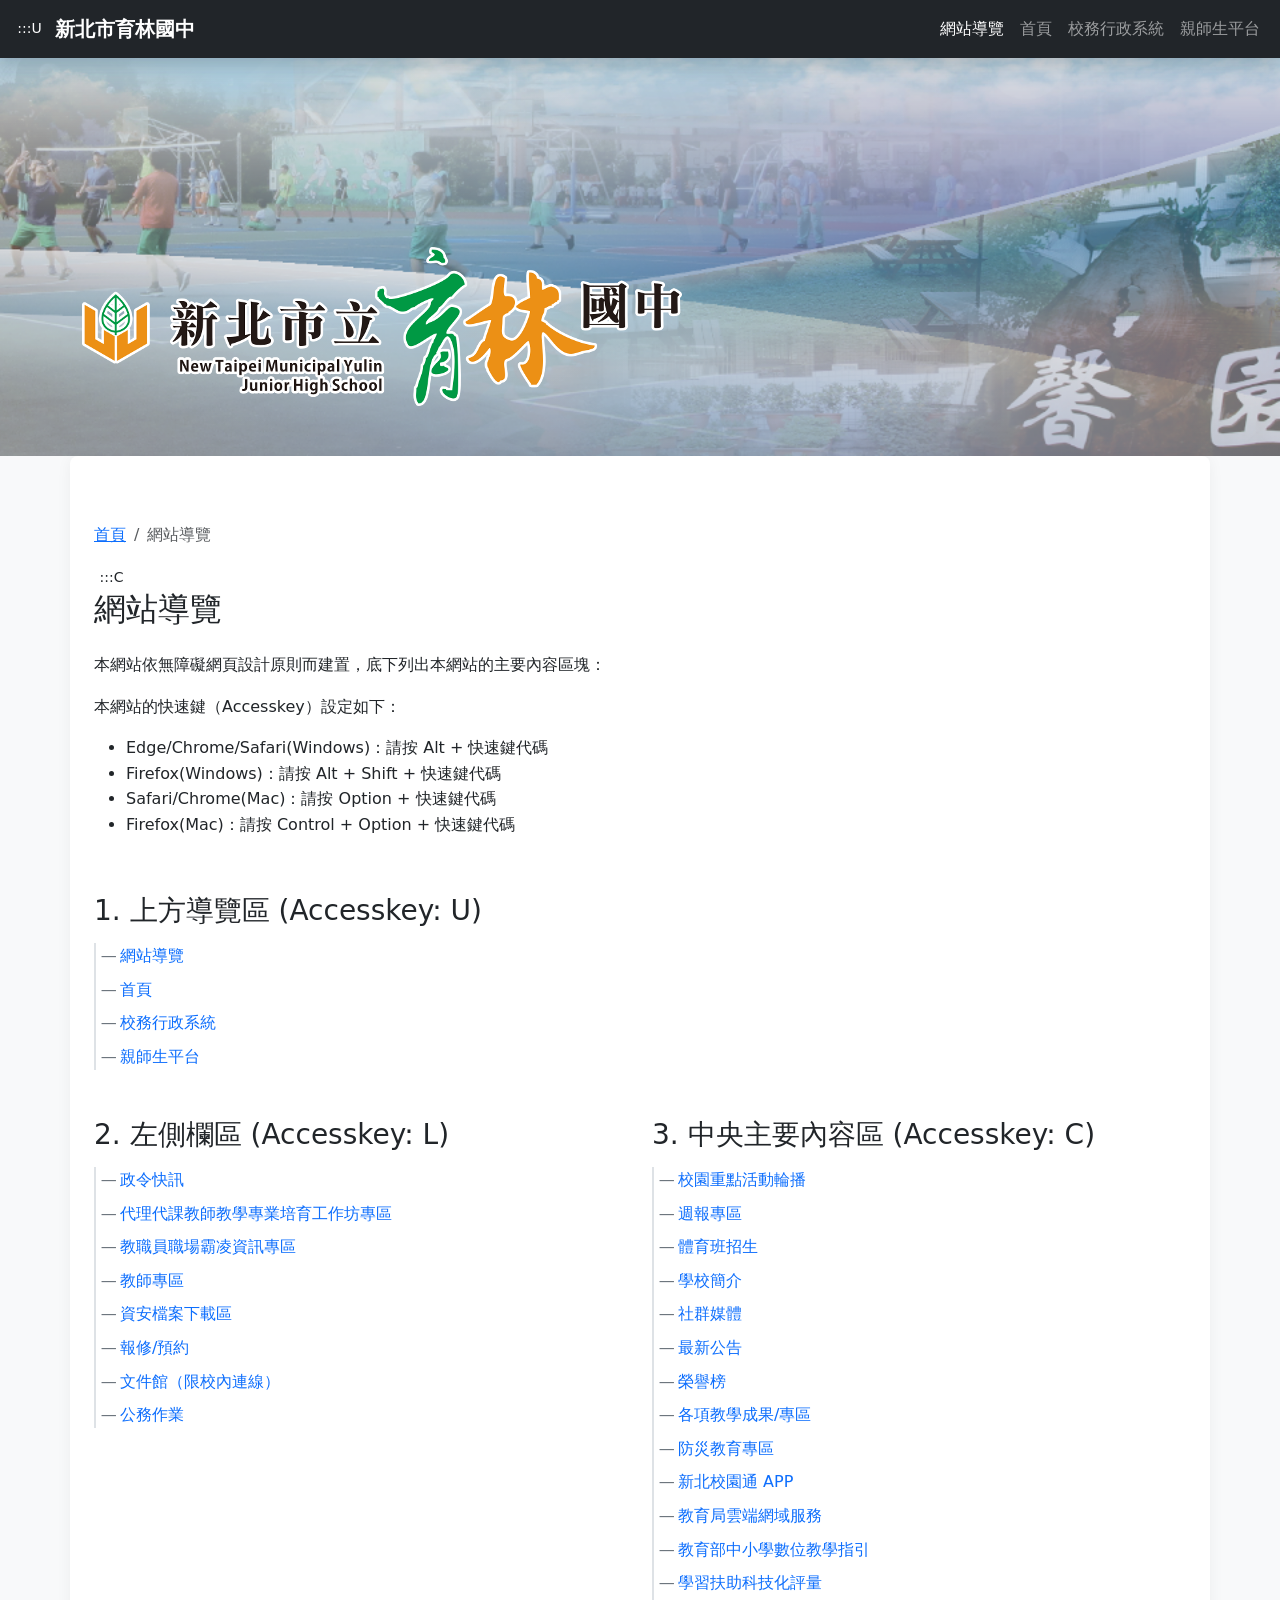
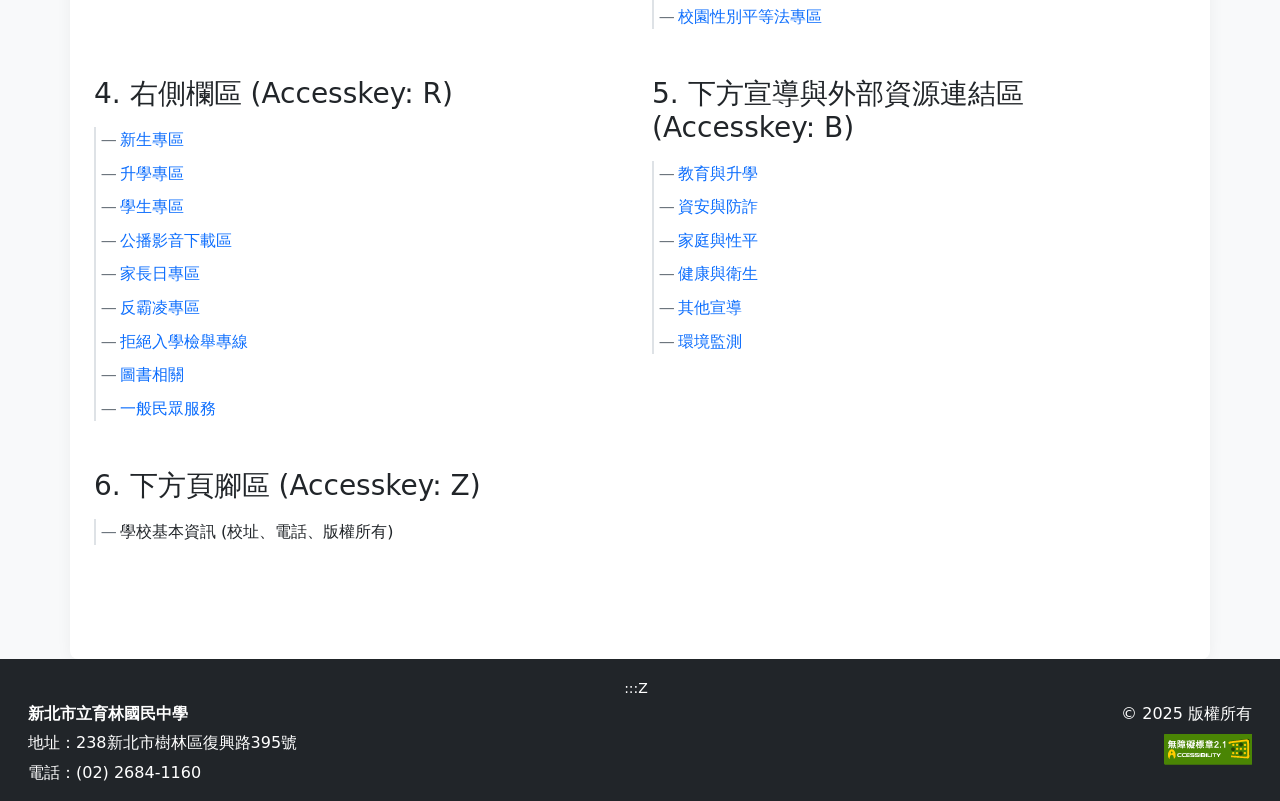
<file: sitemap.html>
<!DOCTYPE html>
<html lang="zh-Hant">

<head>
    <meta charset="UTF-8">
    <meta name="viewport" content="width=device-width, initial-scale=1.0">
    <title>網站導覽 - 新北市立育林國中</title>
    <link rel="icon" href="images/logo.png" type="image/png">
    <link href="https://cdn.jsdelivr.net/npm/bootstrap@5.3.2/dist/css/bootstrap.min.css" rel="stylesheet">
    <link rel="stylesheet" href="css/style.css">
    <style>
        /* 網站地圖清單樣式 */
        .sitemap-list {
            list-style-type: none;
            padding-left: 1.5rem;
            border-left: 2px solid #dee2e6;
        }

        .sitemap-list a {
            text-decoration: none;
        }

        .sitemap-list li {
            margin-bottom: 0.5rem;
            position: relative;
        }

        .sitemap-list li::before {
            content: "—";
            position: absolute;
            left: -1.2rem;
            color: #6c757d;
        }

        .sitemap-category {
            margin-top: 2rem;
        }

        .sitemap-category h2 {
            border-bottom: 2px solid #546680;
            padding-bottom: 0.5rem;
            color: #212529;
        }

        .sitemap-category h3 {
            margin-bottom: 1rem;
        }
    </style>
</head>

<body>

    <a href="#main-content" class="skip-link">跳過主導覽直接進入主要內容</a>

    <header role="banner">
        <nav class="navbar navbar-expand-lg navbar-dark bg-dark fixed-top shadow" aria-label="上方導覽連結區">
            <div class="container-fluid">
                <a href="#nav-home" id="accesskey-u" class="accesskey-marker" accesskey="U" title="上方導覽區">
                    :::U<span class="visually-hidden-text">上方導覽區</span>
                </a>
                <div class="navbar-brand"><strong>新北市育林國中</strong></div>
                <button class="navbar-toggler" type="button" data-bs-toggle="collapse" data-bs-target="#navbarNav"
                    aria-controls="navbarNav" aria-expanded="false" aria-label="切換導覽選單">
                    <span class="navbar-toggler-icon"></span>
                </button>
                <div class="collapse navbar-collapse" id="navbarNav">
                    <ul class="navbar-nav ms-auto">
                        <li class="nav-item">
                            <a id="nav-home" class="nav-link active" href="sitemap.html" title="前往網站導覽頁">網站導覽</a>
                        </li>
                        <li class="nav-item">
                            <a class="nav-link" href="index.html" title="返回首頁">首頁</a>
                        </li>
                        <li class="nav-item">
                            <a class="nav-link" href="https://esa.ntpc.edu.tw" target="_blank" rel="noopener noreferrer"
                                title="校務行政系統(另開新視窗)">
                                校務行政系統
                                <span class="visually-hidden-text">(另開新視窗)</span>
                            </a>
                        </li>
                        <li class="nav-item">
                            <a class="nav-link" href="https://pts.ntpc.edu.tw" target="_blank" rel="noopener noreferrer"
                                title="親師生平台(另開新視窗)">
                                親師生平台
                                <span class="visually-hidden-text">(另開新視窗)</span>
                            </a>
                        </li>
                    </ul>
                </div>
            </div>
        </nav>
    </header>

    <section class="hero-banner" aria-label="校景背景區">
        <div class="container">
            <img src="images/school-title.png" alt="新北市立育林國民中學" class="banner-title-img">
            <h1 class="visually-hidden-text">新北市立育林國民中學 - 網站導覽</h1>
        </div>
    </section>

    <main id="main-content" class="container content-section px-4" tabindex="-1">
        <nav aria-label="現在位置">
            <ol class="breadcrumb mt-3">
                <li class="breadcrumb-item"><a href="index.html">首頁</a></li>
                <li class="breadcrumb-item active" aria-current="page">網站導覽</li>
            </ol>
        </nav>

        <section>
            <a href="#center-column" id="accesskey-c" class="accesskey-marker" accesskey="C" title="中央主要內容區">
                :::C<span class="visually-hidden-text">中央主要內容區</span>
            </a>
            <h2 id="center-column" class="h2 mb-4" tabindex="-1">網站導覽</h2>
            <p>本網站依無障礙網頁設計原則而建置，底下列出本網站的主要內容區塊：</p>
            <p>本網站的快速鍵（Accesskey）設定如下：</p>
            <ul>
                <li>Edge/Chrome/Safari(Windows)：請按 Alt + 快速鍵代碼</li>
                <li>Firefox(Windows)：請按 Alt + Shift + 快速鍵代碼</li>
                <li>Safari/Chrome(Mac)：請按 Option + 快速鍵代碼</li>
                <li>Firefox(Mac)：請按 Control + Option + 快速鍵代碼</li>
            </ul>

            <div class="row mt-4">
                <div class="col-md-12 sitemap-category">
                    <h3>1. 上方導覽區 (Accesskey: U)</h3>
                    <ul class="sitemap-list">
                        <li><a href="sitemap.html" title="前往網站導覽頁">網站導覽</a></li>
                        <li><a href="index.html" title="返回首頁">首頁</a></li>
                        <li><a href="https://esa.ntpc.edu.tw" target="_blank" title="校務行政系統(另開新視窗)">校務行政系統</a></li>
                        <li><a href="https://pts.ntpc.edu.tw" target="_blank" title="親師生平台(另開新視窗)">親師生平台</a></li>
                    </ul>
                </div>

                <div class="col-md-6 sitemap-category">
                    <h3>2. 左側欄區 (Accesskey: L)</h3>
                    <ul class="sitemap-list">
                        <!-- <li><a href="index.html#myschool-ntpc">新北市教育報告與創新支持系統問卷</a></li> -->
                        <li><a href="index.html#gov-news">政令快訊</a></li>
                        <li><a href="index.html#workshop-for-no-license">代理代課教師教學專業培育工作坊專區</a></li>
                        <li><a href="index.html#teacher80">教職員職場霸凌資訊專區</a></li>
                        <li><a href="index.html#for-teacher">教師專區</a></li>
                        <li><a href="index.html#security">資安檔案下載區</a></li>
                        <li><a href="index.html#repair-booking">報修/預約</a></li>
                        <li><a href="index.html#doc">文件館（限校內連線）</a></li>
                        <li><a href="index.html#official-docs-op">公務作業</a></li>
                    </ul>
                </div>

                <div class="col-md-6 sitemap-category">
                    <h3>3. 中央主要內容區 (Accesskey: C)</h3>
                    <ul class="sitemap-list">
                        <li><a href="index.html#main-carousel">校園重點活動輪播</a></li>
                        <li><a href="index.html#weekly">週報專區</a></li>
                        <li><a href="index.html#sports-talent">體育班招生</a></li>
                        <li><a href="index.html#school-intro">學校簡介</a></li>
                        <li><a href="index.html#social-media">社群媒體</a></li>
                        <li><a href="index.html#news-heading">最新公告</a></li>
                        <li><a href="index.html#honor-roll">榮譽榜</a></li>
                        <li><a href="index.html#teaching-results">各項教學成果/專區</a></li>
                        <li><a href="index.html#disaster-edu">防災教育專區</a></li>
                        <li><a href="index.html#ntpc-app">新北校園通 APP</a></li>
                        <li><a href="index.html#ntpc-edu-cloud">教育局雲端網域服務</a></li>
                        <li><a href="index.html#digital-teaching-guide">教育部中小學數位教學指引</a></li>
                        <li><a href="index.html#remedial-course-tech-assessment">學習扶助科技化評量</a></li>
                        <li><a href="index.html#gender-equality">校園性別平等法專區</a></li>
                    </ul>
                </div>

                <div class="col-md-6 sitemap-category">
                    <h3>4. 右側欄區 (Accesskey: R)</h3>
                    <ul class="sitemap-list">
                        <li><a href="index.html#for-new-student">新生專區</a></li>
                        <li><a href="index.html#student-advancement-info">升學專區</a></li>
                        <li><a href="index.html#for-student">學生專區</a></li>
                        <li><a href="index.html#media-broadcast">公播影音下載區</a></li>
                        <li><a href="index.html#parent-day-resources">家長日專區</a></li>
                        <li><a href="index.html#no-80">反霸凌專區</a></li>
                        <li><a href="index.html#dont-go-school">拒絕入學檢舉專線</a></li>
                        <li><a href="index.html#books">圖書相關</a></li>
                        <li><a href="index.html#public-access">一般民眾服務</a></li>
                    </ul>
                </div>

                <div class="col-md-6 sitemap-category">
                    <h3>5. 下方宣導與外部資源連結區 (Accesskey: B)</h3>
                    <ul class="sitemap-list">
                        <li><a href="index.html#promo-edu">教育與升學</a></li>
                        <li><a href="index.html#promo-security">資安與防詐</a></li>
                        <li><a href="index.html#promo-family">家庭與性平</a></li>
                        <li><a href="index.html#promo-health">健康與衛生</a></li>
                        <li><a href="index.html#promo-other">其他宣導</a></li>
                        <li><a href="index.html#pm25">環境監測</a></li>
                    </ul>
                </div>

                <div class="col-md-12 sitemap-category mb-5">
                    <h3>6. 下方頁腳區 (Accesskey: Z)</h3>
                    <ul class="sitemap-list">
                        <li>學校基本資訊 (校址、電話、版權所有)</li>
                    </ul>
                </div>
            </div>
        </section>
    </main>

    <footer class="pt-3 pb-3 px-3">
        <div class="container-fluid text-center" aria-labelledby="footer-area">
            <a href="#footer-area" id="accesskey-z" class="accesskey-marker" accesskey="Z" title="下方頁腳區">
                :::Z<span class="visually-hidden-text">下方頁腳區</span>
            </a>
            <div id="footer-area" class="visually-hidden-text" tabindex="-1">下方頁腳區</div>

            <div class="row">
                <div class="col-md-6 text-center text-md-start mb-4 mb-md-0">
                    <p class="mb-1"><strong>新北市立育林國民中學</strong></p>
                    <p class="mb-1">地址：238新北市樹林區復興路395號</p>
                    <p class="mb-0">電話：(02) 2684-1160</p>
                </div>
                <div class="col-md-6 text-center text-md-end">
                    <p class="mb-2">&copy; 2025 版權所有</p>
                    <p>
                        <a href="https://accessibility.moda.gov.tw/Applications/Detail?category=20260109195030"
                            title="無障礙網站">
                            <img src="images/A.png" border="0" width="88" height="31" alt="通過A無障礙網頁檢測" />
                        </a>
                    </p>
                </div>
            </div>
        </div>
    </footer>

    <script src="https://cdn.jsdelivr.net/npm/bootstrap@5.3.2/dist/js/bootstrap.bundle.min.js"></script>
    <script src="js/main.js"></script>
</body>

</html>
</file>
<file: css/style.css>
/* 1. 跳過主內容連結 */
.skip-link {
	position: absolute; top: -100px; left: 0; background: #000; color: #fff;
	padding: 10px 20px; z-index: 5000; text-decoration: none; transition: top 0.3s;
}
.skip-link:focus { top: 0; }

.accesskey-marker {
    text-decoration: none;
    color: inherit;
    font-size: 0.875rem;
    margin-right: 8px; /* 稍微增加右邊距 */
    display: inline-block;
    min-width: 35px;    /* 增加最小寬度以容納字母 */
    min-height: 24px;
    text-align: center; /* 讓文字置中 */
}
/* 確保 Accesskey 在獲得焦點時也清晰可見 */
.accesskey-marker:focus {
    outline: 3px solid #ffbf47;
    background-color: #000;
    color: #fff !important;
}
.visually-hidden-text {
	position: absolute; width: 1px; height: 1px; padding: 0; margin: -1px;
	overflow: hidden; clip: rect(0, 0, 0, 0); border: 0;
}

.navbar .accesskey-marker { color: #ffffff !important; }

body { padding-top: 56px; line-height: 1.6; background-color: #f8f9fa; }

/* Banner 樣式 */
/*
.hero-banner {
	background-image: linear-gradient(rgba(0, 0, 0, 0.1), rgba(0, 0, 0, 0.1)), url('../images/banner-bg.png');
	background-size: cover; background-position: center; background-repeat: no-repeat;
	min-height: 400px; display: flex; align-items: flex-end;
}
.hero-banner .container {
	background-image: url('../images/school-title.png');
	background-size: min(100%, 600px) auto; background-position: left bottom 50px; 
	background-repeat: no-repeat; min-height: 250px; width: 100%;
}*/

/* 修改後的 Banner 樣式 */
.hero-banner {
    /* 這裡保留純裝飾性的背景底圖 (校景) */
    background-image: linear-gradient(rgba(0, 0, 0, 0.1), rgba(0, 0, 0, 0.1)), url('../images/banner-bg.png');
    background-size: cover; 
    background-position: center; 
    background-repeat: no-repeat;
    min-height: 400px; 
    display: flex; 
    align-items: flex-end;
    padding-bottom: 50px; /* 增加底部間距，維持原有的視覺位置 */
}

.hero-banner .container {
    /* 移除原本的背景圖相關屬性，因為已改用 HTML 標籤 */
    background-image: none; 
    min-height: auto; /* 不再需要固定高度撐開背景 */
    width: 100%;
}

/* 新增圖片樣式控制 */
.banner-title-img {
    /* 參考原 CSS 中的 min(100%, 600px) 設定 */
    /*max-width: 600px;*/
    max-width: min(100%, 600px);
    width: 100%;
    height: auto;
    display: block;
}

/* 輪播區塊樣式 */
.carousel-container { margin-top: 10px; margin-bottom: 10px;}
.carousel-item img { width: 100%; height: auto; display: block; border-radius: 4px; }

.carousel-controls-extra { position: absolute; bottom: 20px; right: 20px; z-index: 15; }
.btn-pause {
	background: rgba(0,0,0,0.7); color: white; border: 2px solid #fff;
	padding: 8px 16px; border-radius: 4px; font-weight: bold;
}

/* 內容區塊樣式 */
.content-section { 
	padding: 50px 0; background-color: #ffffff; border-radius: 8px;
	box-shadow: 0 2px 15px rgba(0,0,0,0.05);
}

/* 焦點強化：符合 AA 級可視化焦點要求 */
/*a:focus, button:focus, .btn:focus, [tabindex="0"]:focus {
	outline: 3px solid #ffbf47 !important; outline-offset: 2px; box-shadow: none !important;
}*/
/* 深藍色對比度較佳 */
/*a:focus, button:focus, .btn:focus, [tabindex="0"]:focus {
	outline: 3px solid #0056b3 !important;
    outline-offset: 2px;
}*/
/* 建議改用對比更鮮明的顏色，或使用黑白雙色輪廓線 */
a:focus, button:focus, .btn:focus, [tabindex="0"]:focus {
    outline: 2px solid #ffffff !important;
    box-shadow: 0 0 0 4px #000000 !important;
    outline-offset: 0;
}

footer { background-color: #212529; color: white; }
.footer-link { color: #adb5bd; text-decoration: none; }
.footer-link:hover, .footer-link:focus { color: #fff; text-decoration: underline; }
.footer-policy-list { list-style: none; padding: 0; margin: 0; }
.footer-policy-list li { display: inline-block; }
.footer-policy-list li:not(:last-child)::after { content: "|"; color: #495057; margin: 0 10px; }


.card-header.bg-primary { background-color: #546680 !important; }

/* ==========================================================================
   宣導頁籤組件樣式 (整合自 index.html)
   ========================================================================== */
.promo-tabs-container {
    background-color: #fff;
    border-radius: 8px;
    border: 1px solid #dee2e6;
}

.promo-tabs {
    background-color: #f8f9fa;
    border-top-left-radius: 7px;
    border-top-right-radius: 7px;
    border-bottom: 1px solid #dee2e6;
}

.promo-tabs .nav-link {
    color: #495057;
    padding: 1rem 1.5rem;
    border: none;
    border-bottom: 3px solid transparent;
    font-weight: 500;
    transition: all 0.2s ease;
}

.promo-tabs .nav-link.active {
    color: #0056b3 !important;
    background-color: #fff !important;
    border-bottom-color: #0056b3 !important;
    margin-bottom: -1px;
}

.promo-tab-panel {
    padding: 2rem;
    min-height: 300px;
}

/* 響應式切換：手機版轉換為垂直全展開區塊 */
@media (max-width: 767.98px) {
    .promo-tabs-container {
        border: none;
        background-color: transparent;
    }

    .promo-tabs {
        display: none !important;
    }

    .promo-tab-panel {
        display: block !important;
        opacity: 1 !important;
        background-color: #fff;
        border: 1px solid #dee2e6;
        border-radius: 8px;
        padding: 1.5rem;
        margin-bottom: 1.5rem;
        box-shadow: 0 0.125rem 0.25rem rgba(0,0,0,0.075);
    }

    .promo-tab-panel:last-child {
        margin-bottom: 0;
    }

    .mobile-promo-title {
        display: block !important;
        color: #0056b3;
        margin-bottom: 1rem;
        padding-bottom: 0.5rem;
        border-bottom: 2px solid #eee;
    }
}

.mobile-promo-title {
    display: none;
}
</file>
